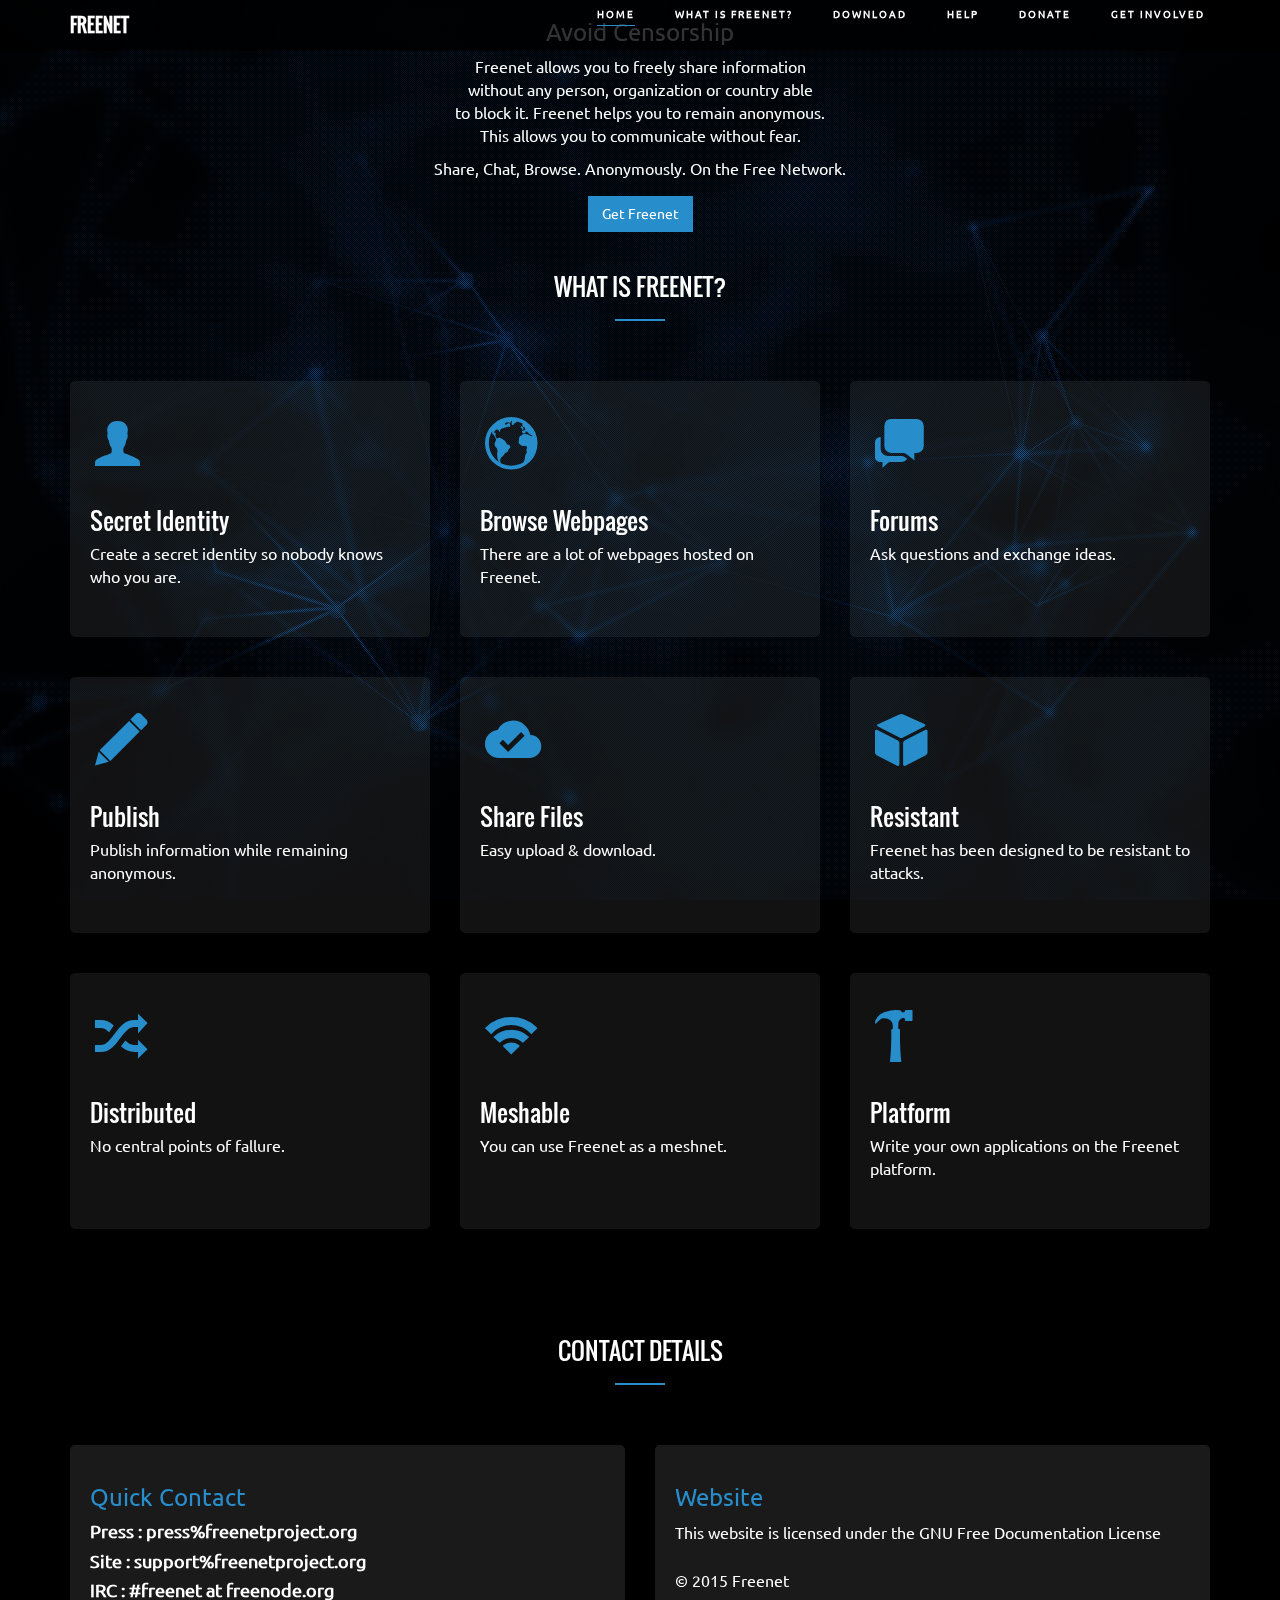
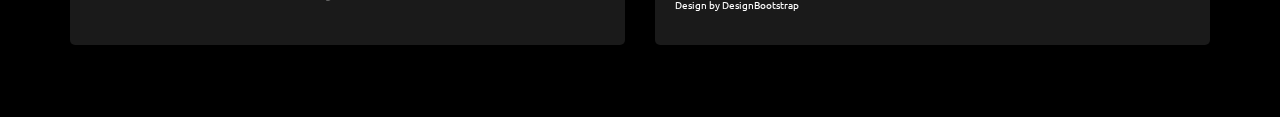
<file: freenet.html>
﻿<!DOCTYPE html>
<html lang="en" class="no-js" >
<head>
<meta charset="utf-8" />
<meta name="viewport" content="width=device-width, initial-scale=1, maximum-scale=1" />
<meta name="description" content="" />
<meta name="author" content="" />
<!--[if IE]>
<meta http-equiv="X-UA-Compatible" content="IE=edge,chrome=1">
<![endif]-->
<title>Freenet</title>
<!-- BOOTSTRAP CORE CSS -->
<link href="assets/css/bootstrap.css" rel="stylesheet" />
<!-- ION ICONS STYLES -->
<link href="assets/css/ionicons.css" rel="stylesheet" />
<!-- FONT AWESOME ICONS STYLES -->
<link href="assets/css/font-awesome.css" rel="stylesheet" />
<!-- FANCYBOX POPUP STYLES -->
<link href="assets/js/source/jquery.fancybox.css" rel="stylesheet" />
<!-- STYLES FOR VIEWPORT ANIMATION -->
<link href="assets/css/animations.min.css" rel="stylesheet" />
<!-- CUSTOM CSS -->
<link href="assets/css/style-freenet.css" rel="stylesheet" />
<!-- HTML5 Shiv and Respond.js for IE8 support of HTML5 elements and media queries -->
<!-- WARNING: Respond.js doesn't work if you view the page via file:// -->
<!--[if lt IE 9]>
<script src="https://oss.maxcdn.com/libs/html5shiv/3.7.0/html5shiv.js"></script>
<script src="https://oss.maxcdn.com/libs/respond.js/1.4.2/respond.min.js"></script>
<![endif]-->
</head>
<body data-spy="scroll" data-target="#menu-section">
<!--MENU SECTION START-->
<div class="navbar navbar-inverse navbar-fixed-top scroll-me" id="menu-section" >
<div class="container">
<div class="navbar-header">
<button type="button" class="navbar-toggle" data-toggle="collapse" data-target=".navbar-collapse">
<span class="icon-bar"></span>
<span class="icon-bar"></span>
<span class="icon-bar"></span>
</button>
<a class="navbar-brand" href="#">

FREENET

</a>
</div>
<div class="navbar-collapse collapse">
<ul class="nav navbar-nav navbar-right">
<li><a href="#home">HOME</a></li>
<li><a href="#services">WHAT IS FREENET?</a></li>
<li><a href="#pricing">DOWNLOAD</a></li>
<li><a href="#work">HELP</a></li>
<li><a href="#team">DONATE</a></li>
<li><a href="#team">GET INVOLVED</a></li>
</ul>
</div>

</div>
</div>
<!--MENU SECTION END-->
<!--HOME SECTION START-->
<div id="home" >
<div class="container">
<div class="row">
<div class="col-sm-8 col-sm-offset-2 col-md-8 col-md-offset-2 col-lg-8 col-lg-offset-2 ">
<div id="carousel-slider" data-ride="carousel" class="carousel slide  animate-in" data-anim-type="fade-in-up" data-interval="8000">

<div class="carousel-inner">
<div class="item active">
    <h3>
        Avoid Censorship
    </h3>
    <p>
        Freenet allows you to freely share information<br/>
        without any person, organization or country able<br/>
        to block it. Freenet helps you to remain anonymous.<br/>
        This allows you to communicate without fear.<br/>
    </p>
</div>
<div class="item">
    <h3>
        Improve the World
    </h3>
    <p>
        By using Freenet from the "free world" you<br/>
        help people in oppressive regimes share information.<br/>
        The more people use Freenet the easier it will<br/>
        be to obtain. Using it will also be less suspicious.<br/>
    </p>
</div>
<div class="item">
    <h3>
        Save your (Childrens) Future
    </h3>
    <p>
        Even if you live in a democratic country a dictator<br/>
        needs only a few years to grab power.<br/>
        Are you prepared?<br/>
        Having experience with using Freenet might save lives!
    </p>
</div>
<div class="item">
    <h3>
        Explore the Dark Web
    </h3>
    <p>
        What happens when people get total anonymity?<br/>
        Does evil surface? Or are most people inherently good?<br/>
        Freenet contains a varied amount of content,<br/>
        be careful what links you click though!
    </p>
</div>
<div class="item">
    <h3>
        Meet New People
    </h3>
    <p>
        People from all over the world use Freenet to<br/>
        communicate. Granted, most of this could be done<br/>
        fine over the open internet.<br/>
        These pioneers however help us test the system.
    </p>
</div>
<div class="item">
    <h3>
        Experiment with Exciting New Technology
    </h3>
    <p>
        Freenet is on the cutting edge of distributed<br/>
        routing research. The data storage provided<br/>
        by Freenet is a proving ground for a number<br/>
        of new distributed systems.
    </p>
</div>
<div class="item">
    <h3>
        Host a Website
    </h3>
    <p>
        Need a website nobody can take over? That<br/>
        is hosted for free? That is very resistant<br/>
        to attacks?<br/>
        Just publish it on Freenet!
    </p>
</div>
<div class="item">
    <h3>
        Share Files
    </h3>
    <p>
        Dropbox?<br/>
        No need, just upload the file to Freenet and<br/>
        a few minutes later anyone with the secret URL<br/>
        can access it!
    </p>
</div>

</div>


</div>


</div>
</div>
<div class="row animate-in" data-anim-type="fade-in-up">
<div class="col-sm-6 col-sm-offset-3 col-md-6 col-md-offset-3 col-lg-8 col-lg-offset-2 scroll-me">


<p >
Share, Chat, Browse. Anonymously. On the Free Network.
</p>
<!-- FIXME: become social
<div class="social">
<a href="#" class="btn button-custom btn-custom-one" ><i class="fa fa-facebook "></i></a>
<a href="#" class="btn button-custom btn-custom-one" ><i class="fa fa-twitter"></i></a>
<a href="#" class="btn button-custom btn-custom-one" ><i class="fa fa-google-plus "></i></a>
<a href="#" class="btn button-custom btn-custom-one" ><i class="fa fa-linkedin "></i></a>
<a href="#" class="btn button-custom btn-custom-one" ><i class="fa fa-pinterest "></i></a>
<a href="#" class="btn button-custom btn-custom-one" ><i class="fa fa-github "></i></a>
</div>
-->
<a href="#services" class=" btn button-custom btn-custom-two">Get Freenet</a>
</div>
</div>
</div>

</div>

<!--HOME SECTION END-->
<!--SERVICE SECTION START-->
<section id="services" >
<div class="container">
<div class="row text-center header">
<div class="col-xs-12 col-sm-12 col-md-12 col-lg-12 animate-in" data-anim-type="fade-in-up">
<h3>What is Freenet?</h3>
<hr />
</div>
</div>
<div class="row animate-in" data-anim-type="fade-in-up">

<div class="col-xs-12 col-sm-4 col-md-4 col-lg-4">
    <div class="services-wrapper">
        <i class="ion-person"></i>
        <h3>Secret Identity</h3>
        Create a secret identity so nobody knows who you are.
    </div>
</div>
<div class="col-xs-12 col-sm-4 col-md-4 col-lg-4">
    <div class="services-wrapper">
        <i class="ion-earth"></i>
        <h3>Browse Webpages</h3>
        There are a lot of webpages hosted on Freenet.
    </div>
</div>
<div class="col-xs-12 col-sm-4 col-md-4 col-lg-4">
    <div class="services-wrapper">
        <i class="ion-chatboxes"></i>
        <h3>Forums</h3>
        Ask questions and exchange ideas.
    </div>
</div>
<div class="col-xs-12 col-sm-4 col-md-4 col-lg-4">
    <div class="services-wrapper">
        <i class="ion-edit"></i>
        <h3>Publish</h3>
        Publish information while remaining anonymous.
    </div>
</div>
<div class="col-xs-12 col-sm-4 col-md-4 col-lg-4">
    <div class="services-wrapper">
        <i class="ion-android-cloud-done"></i>
        <h3>Share Files</h3>
        Easy upload & download.
    </div>
</div>
<div class="col-xs-12 col-sm-4 col-md-4 col-lg-4">
    <div class="services-wrapper">
        <i class="ion-cube"></i>
        <h3>Resistant</h3>
        Freenet has been designed to be resistant to attacks.
    </div>
</div>
<div class="col-xs-12 col-sm-4 col-md-4 col-lg-4">
    <div class="services-wrapper">
        <i class="ion-shuffle"></i>
        <h3>Distributed</h3>
        No central points of fallure.
    </div>
</div>
<div class="col-xs-12 col-sm-4 col-md-4 col-lg-4">
    <div class="services-wrapper">
        <i class="ion-wifi"></i>
        <h3>Meshable</h3>
        You can use Freenet as a meshnet.
    </div>
</div>
<div class="col-xs-12 col-sm-4 col-md-4 col-lg-4">
    <div class="services-wrapper">
        <i class="ion-hammer"></i>
        <h3>Platform</h3>
        Write your own applications on the Freenet platform.
    </div>
</div>


</div>
</div>
</section>
<!--SERVICE SECTION END-->

<!--WORK SECTION START-->
<!--
<section id="work" >
<div class="container">
<div class="row text-center header animate-in" data-anim-type="fade-in-up">
<div class="col-xs-12 col-sm-12 col-md-12 col-lg-12">
<h3>Our Works</h3>
<hr />
</div>
</div>
<div class="row text-center animate-in" data-anim-type="fade-in-up" >
<div class="col-xs-12 col-sm-12 col-md-12 col-lg-12 pad-bottom">
<div class="caegories">
<a href="#" data-filter="*" class="active btn btn-custom btn-custom-two btn-sm">All</a>
<a href="#" data-filter=".html" class="btn btn-custom btn-custom-two btn-sm">HTML</a>
<a href="#" data-filter=".css" class="btn btn-custom btn-custom-two btn-sm">CSS</a>
<a href="#" data-filter=".code" class="btn btn-custom btn-custom-two btn-sm" >CODE</a>
<a href="#" data-filter=".script" class="btn btn-custom btn-custom-two btn-sm" >SCRIPT</a>
</div>
</div>
</div>
<div class="row text-center animate-in" data-anim-type="fade-in-up" id="work-div">

<div class="col-xs-12 col-sm-4 col-md-4 col-lg-4 html">
<div class="work-wrapper">

<a class="fancybox-media" title="Image Title Goes Here" href="assets/img/portfolio/1.jpg">

<img src="assets/img/portfolio/1.jpg" class="img-responsive img-rounded" alt="" />
</a>

<h4>Morbi mollis lectus et ipsum</h4>
</div>
</div>
<div class="col-xs-12 col-sm-4 col-md-4 col-lg-4 html css">
<div class="work-wrapper">

<a class="fancybox-media" title="Image Title Goes Here" href="assets/img/portfolio/2.jpg">

<img src="assets/img/portfolio/2.jpg" class="img-responsive img-rounded" alt="" />
</a>

<h4>Morbi mollis lectus et ipsum</h4>
</div>
</div>
<div class="col-xs-12 col-sm-4 col-md-4 col-lg-4 code script">
<div class="work-wrapper">

<a class="fancybox-media" title="Image Title Goes Here" href="assets/img/portfolio/3.jpg">

<img src="assets/img/portfolio/3.jpg" class="img-responsive img-rounded" alt="" />
</a>

<h4>Morbi mollis lectus et ipsum</h4>
</div>
</div>
<div class="col-xs-12 col-sm-4 col-md-4 col-lg-4 html script">
<div class="work-wrapper">

<a class="fancybox-media" title="Image Title Goes Here" href="assets/img/portfolio/4.jpg">

<img src="assets/img/portfolio/4.jpg" class="img-responsive img-rounded" alt="" />
</a>

<h4>Morbi mollis lectus et ipsum</h4>
</div>
</div>
<div class="col-xs-12 col-sm-4 col-md-4 col-lg-4 html code">
<div class="work-wrapper">

<a class="fancybox-media" title="Image Title Goes Here" href="assets/img/portfolio/5.jpg">

<img src="assets/img/portfolio/5.jpg" class="img-responsive img-rounded" alt="" />
</a>

<h4>Morbi mollis lectus et ipsum</h4>
</div>
</div>
<div class="col-xs-12 col-sm-4 col-md-4 col-lg-4 script">
<div class="work-wrapper">

<a class="fancybox-media" title="Image Title Goes Here" href="assets/img/portfolio/6.jpg">

<img src="assets/img/portfolio/6.jpg" class="img-responsive img-rounded" alt="" />
</a>

<h4>Morbi mollis lectus et ipsum</h4>
</div>
</div>
</div>
</div>
</section>
<!--WORK SECTION END-->
<!--TEAM SECTION START-->
<!-- 
<section id="team" >
<div class="container">
<div class="row text-center header animate-in" data-anim-type="fade-in-up">
<div class="col-xs-12 col-sm-12 col-md-12 col-lg-12">
<h3>Team Members </h3>
<hr />
</div>
</div>
<div class="row animate-in" data-anim-type="fade-in-up">

<div class="col-xs-12 col-sm-3 col-md-3 col-lg-3">
<div class="team-wrapper">
<div class="team-inner" style="background-image: url('assets/img/team/1.jpg')" >
<a href="#" target="_blank" > <i class="fa fa-twitter" ></i></a>
</div>
<div class="description">
<h3> Leomarid Jona</h3>
<h5> <strong> Developer & Designer </strong></h5>
<p>
Pellentesque elementum dapibus convallis.
Vivamus eget finibus massa.
</p>
</div>
</div>
</div>
<div class="col-xs-12 col-sm-3 col-md-3 col-lg-3">
<div class="team-wrapper">
<div class="team-inner" style="background-image: url('assets/img/team/2.jpg')" >
<a href="#" target="_blank" > <i class="fa fa-twitter" ></i></a>
</div>
<div class="description">
<h3> Leomarid Jona</h3>
<h5> <strong> Developer & Designer </strong></h5>
<p>
Pellentesque elementum dapibus convallis.
Vivamus eget finibus massa.
</p>
</div>
</div>
</div>
<div class="col-xs-12 col-sm-3 col-md-3 col-lg-3">
<div class="team-wrapper">
<div class="team-inner" style="background-image: url('assets/img/team/3.jpg')" >
<a href="#" target="_blank" > <i class="fa fa-twitter" ></i></a>
</div>
<div class="description">
<h3> Leomarid Jona</h3>
<h5> <strong> Developer & Designer </strong></h5>
<p>
Pellentesque elementum dapibus convallis.
Vivamus eget finibus massa.
</p>
</div>
</div>
</div>
<div class="col-xs-12 col-sm-3 col-md-3 col-lg-3">
<div class="team-wrapper">
<div class="team-inner" style="background-image: url('assets/img/team/4.jpg')" >
<a href="#" target="_blank" > <i class="fa fa-twitter" ></i></a>
</div>
<div class="description">
<h3> Leomarid Jona</h3>
<h5> <strong> Developer & Designer </strong></h5>
<p>
Pellentesque elementum dapibus convallis.
Vivamus eget finibus massa.
</p>
</div>
</div>
</div>
</div>
</div>
</section>
<!--TEAM SECTION END-->
<!--GRID SECTION START-->
<!--
<section id="grid" >
<div class="container">
<div class="row text-center header animate-in" data-anim-type="fade-in-up">
<div class="col-xs-12 col-sm-12 col-md-12 col-lg-12">

<h3>Grid Overview </h3>
<hr />

</div>
</div>
<div class="row pad-bottom animate-in" data-anim-type="fade-in-up">

<div class="col-xs-12 col-sm-3 col-md-3 col-lg-3">
<h2>1/4 Section</h2>
<p>
Morbi mollis lectus et ipsum sollicitudin varius.
Aliquam tempus ante placerat,
consectetur tellus nec, porttitor nulla.
</p>

</div>
<div class="col-xs-12 col-sm-3 col-md-3 col-lg-3">
<h2>1/4 Section</h2>
<p>
Morbi mollis lectus et ipsum sollicitudin varius.
Aliquam tempus ante placerat,
consectetur tellus nec, porttitor nulla.
</p>

</div>
<div class="col-xs-12 col-sm-3 col-md-3 col-lg-3">
<h2>1/4 Section</h2>
<p>
Morbi mollis lectus et ipsum sollicitudin varius.
Aliquam tempus ante placerat,
consectetur tellus nec, porttitor nulla.
</p>

</div>
<div class="col-xs-12 col-sm-3 col-md-3 col-lg-3">
<h2>1/4 Section</h2>
<p>
Morbi mollis lectus et ipsum sollicitudin varius.
Aliquam tempus ante placerat,
consectetur tellus nec, porttitor nulla.
</p>

</div>
</div>
<div class="row pad-bottom animate-in" data-anim-type="fade-in-up">

<div class="col-xs-12 col-sm-4 col-md-4 col-lg-4">
<h2>1/3 Section</h2>
<p>
Morbi mollis lectus et ipsum sollicitudin varius.
Aliquam tempus ante placerat,
consectetur tellus nec, porttitor nulla.
</p>

</div>
<div class="col-xs-12 col-sm-4 col-md-4 col-lg-4">
<h2>1/3 Section</h2>
<p>
Morbi mollis lectus et ipsum sollicitudin varius.
Aliquam tempus ante placerat,
consectetur tellus nec, porttitor nulla.
</p>

</div>
<div class="col-xs-12 col-sm-4 col-md-4 col-lg-4">
<h2>1/3 Section</h2>
<p>
Morbi mollis lectus et ipsum sollicitudin varius.
Aliquam tempus ante placerat,
consectetur tellus nec, porttitor nulla.
</p>

</div>

</div>
<div class="row pad-bottom animate-in" data-anim-type="fade-in-up">

<div class="col-xs-12 col-sm-6 col-md-6 col-lg-6">
<h2>1/2 Section</h2>
<p>
Morbi mollis lectus et ipsum sollicitudin varius.
Aliquam tempus ante placerat,
consectetur tellus nec, porttitor nulla.
</p>

</div>
<div class="col-xs-12 col-sm-6 col-md-6 col-lg-6">
<h2>1/2 Section</h2>
<p>
Morbi mollis lectus et ipsum sollicitudin varius.
Aliquam tempus ante placerat,
consectetur tellus nec, porttitor nulla.
</p>

</div>


</div>
<div class="row animate-in" data-anim-type="fade-in-up">

<div class="col-xs-12 col-sm-12 col-md-12 col-lg-12">
<h2>Full Section</h2>
<p>
Morbi mollis lectus et ipsum sollicitudin varius.
Aliquam tempus ante placerat,
consectetur tellus nec, porttitor nulla.
</p>

</div>



</div>
</div>
</section>
<!--GRID SECTION END-->
<!--CONTACT SECTION START-->
<section id="contact" >
<div class="container">
<div class="row text-center header animate-in" data-anim-type="fade-in-up">
<div class="col-xs-12 col-sm-12 col-md-12 col-lg-12">

<h3>Contact Details </h3>
<hr />

</div>
</div>

<div class="row animate-in" data-anim-type="fade-in-up">

<div class="col-xs-12 col-sm-6 col-md-6 col-lg-6">
<div class="contact-wrapper">
<h3>Quick Contact</h3>
<h4><strong>Press : </strong> press%freenetproject.org </h4>
<h4><strong>Site : </strong> support%freenetproject.org </h4>
<h4><strong>IRC : </strong> #freenet at freenode.org </h4>
</div>

</div>
<div class="col-xs-12 col-sm-6 col-md-6 col-lg-6">
<div class="contact-wrapper">
<h3>Website</h3>
This website is licensed under the GNU Free Documentation License
<div class="footer-div" >
&copy; 2015 Freenet <br/>
<a href="http://www.designbootstrap.com/" target="_blank" >Design by DesignBootstrap</a>
</div>
</div>

</div>

</div>


</div>
</section>
<!--CONTACT SECTION END-->

<!-- JAVASCRIPT FILES PLACED AT THE BOTTOM TO REDUCE THE LOADING TIME -->
<!-- CORE JQUERY -->
<script src="assets/js/jquery-1.11.1.js"></script>
<!-- BOOTSTRAP SCRIPTS -->
<script src="assets/js/bootstrap.js"></script>
<!-- EASING SCROLL SCRIPTS PLUGIN -->
<script src="assets/js/vegas/jquery.vegas.min.js"></script>
<!-- VEGAS SLIDESHOW SCRIPTS -->
<script src="assets/js/jquery.easing.min.js"></script>
<!-- FANCYBOX PLUGIN -->
<script src="assets/js/source/jquery.fancybox.js"></script>
<!-- ISOTOPE SCRIPTS -->
<script src="assets/js/jquery.isotope.js"></script>
<!-- VIEWPORT ANIMATION SCRIPTS   -->
<script src="assets/js/appear.min.js"></script>
<script src="assets/js/animations.min.js"></script>
<!-- CUSTOM SCRIPTS -->
<script src="assets/js/custom.js"></script>
</body>

</html>
</file>
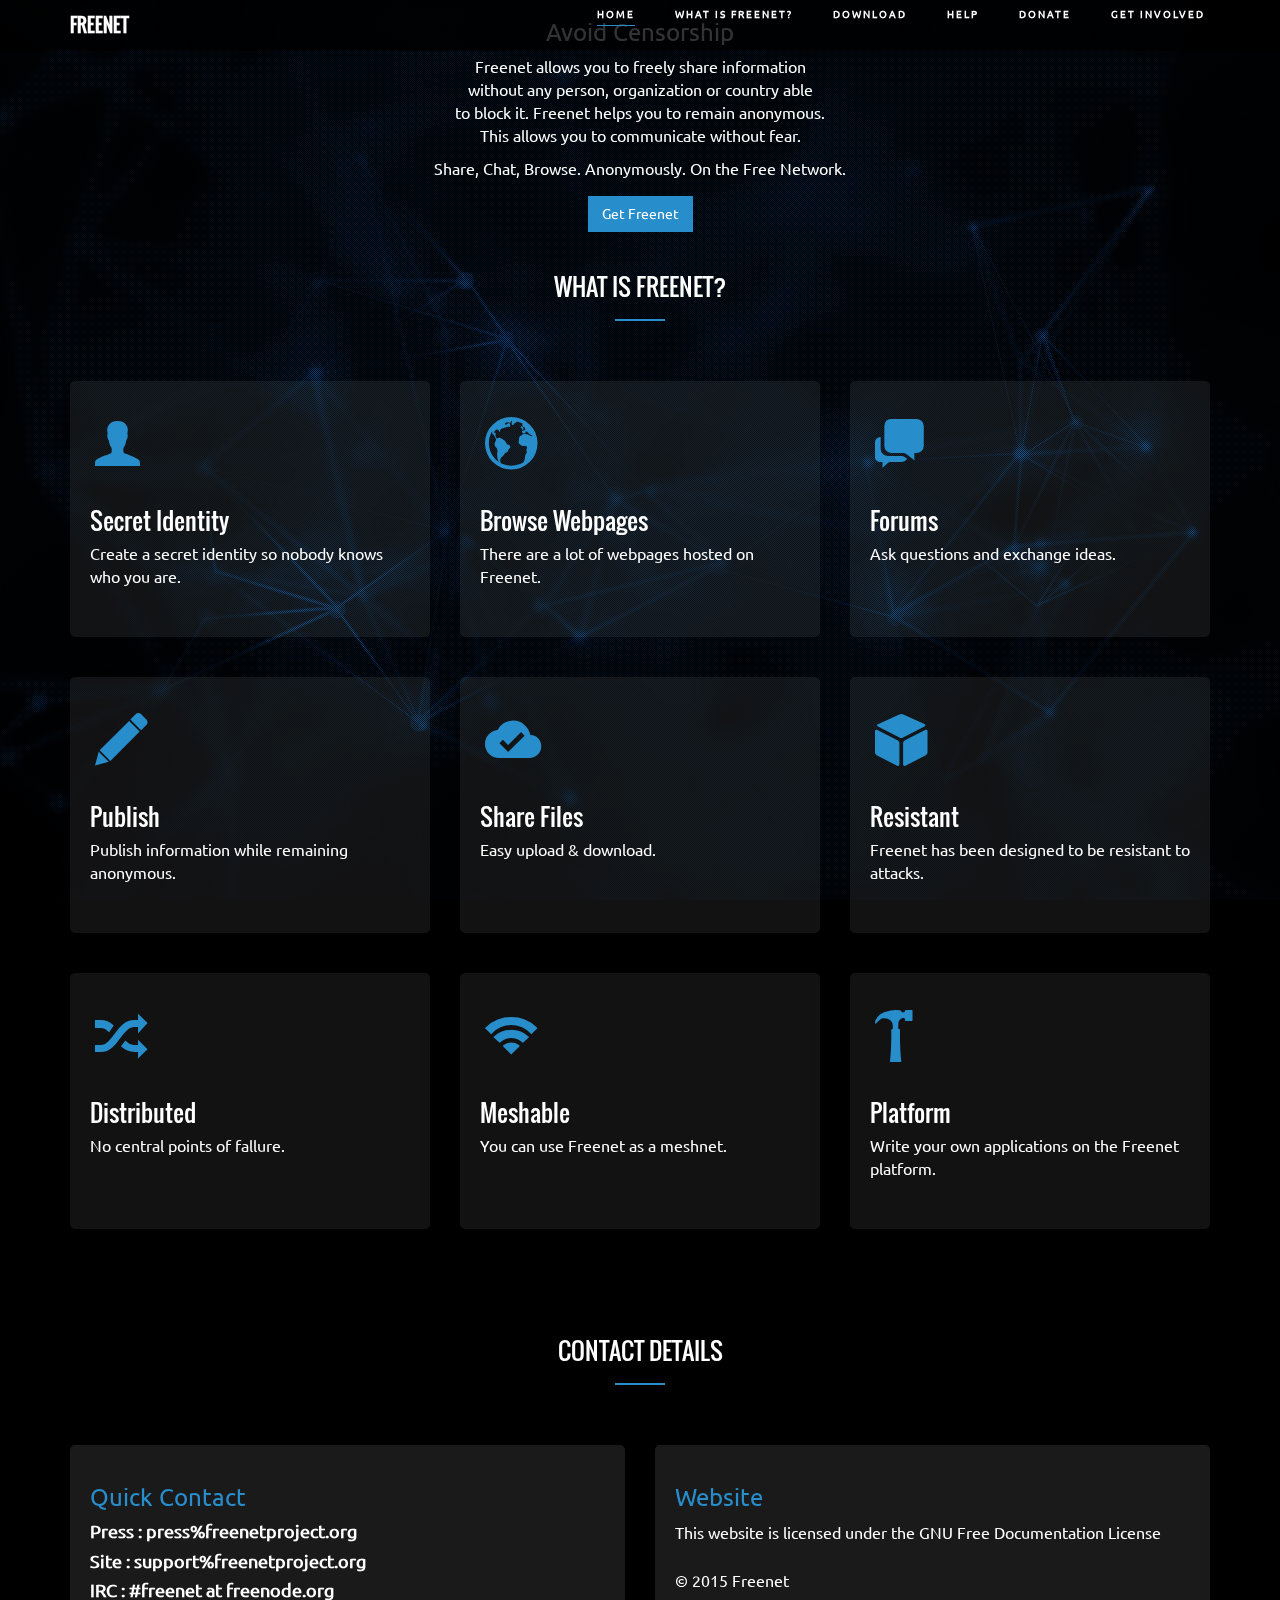
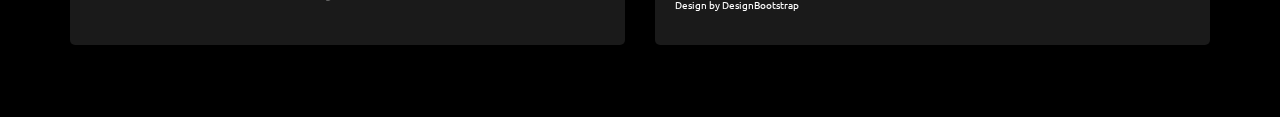
<file: output.html>
<!DOCTYPE html>
<html lang="en" class="no-js" >

<head>
<meta charset="utf-8" />
<meta name="viewport" content="width=device-width, initial-scale=1, maximum-scale=1" />
<meta name="description" content="" />
<meta name="author" content="" />
<!--[if IE]>
<meta http-equiv="X-UA-Compatible" content="IE=edge,chrome=1">
<![endif]-->
<title>Freenet</title>
<!-- BOOTSTRAP CORE CSS -->
<link href="assets/css/bootstrap.css" rel="stylesheet" />
<!-- ION ICONS STYLES -->
<link href="assets/css/ionicons.css" rel="stylesheet" />
<!-- FONT AWESOME ICONS STYLES -->
<link href="assets/css/font-awesome.css" rel="stylesheet" />
<!-- FANCYBOX POPUP STYLES -->
<link href="assets/js/source/jquery.fancybox.css" rel="stylesheet" />
<!-- STYLES FOR VIEWPORT ANIMATION -->
<link href="assets/css/animations.min.css" rel="stylesheet" />
<!-- CUSTOM CSS -->
<link href="assets/css/style-freenet.css" rel="stylesheet" />
<!-- HTML5 Shiv and Respond.js for IE8 support of HTML5 elements and media queries -->
<!-- WARNING: Respond.js doesn't work if you view the page via file:// -->
<!--[if lt IE 9]>
<script src="assets/js/html5shiv.js"></script>
<script src="assets/js/respond.min.js"></script>
<![endif]-->
</head>

    
<body data-spy="scroll" data-target="#menu-section">

<!--MENU SECTION START-->
<div class="navbar navbar-inverse navbar-fixed-top scroll-me" id="menu-section" >
<div class="container">
<div class="navbar-header">
<button type="button" class="navbar-toggle" data-toggle="collapse" data-target=".navbar-collapse">
<span class="icon-bar"></span>
<span class="icon-bar"></span>
<span class="icon-bar"></span>
</button>
<a class="navbar-brand" href="#">

FREENET

</a>
</div>
<div class="navbar-collapse collapse">
<ul class="nav navbar-nav navbar-right">
<li><a href="#home">HOME</a></li>
<li><a href="#services">WHAT IS FREENET?</a></li>
<li><a href="#pricing">DOWNLOAD</a></li>
<li><a href="#work">HELP</a></li>
<li><a href="#team">DONATE</a></li>
<li><a href="#team">GET INVOLVED</a></li>
</ul>
</div>

</div>
</div>
<!--MENU SECTION END-->

<!--HOME SECTION START-->
<div id="home" >
<div class="container">
<div class="row">
<div class="col-sm-8 col-sm-offset-2 col-md-8 col-md-offset-2 col-lg-8 col-lg-offset-2 ">
<div id="carousel-slider" data-ride="carousel" class="carousel slide  animate-in" data-anim-type="fade-in-up" data-interval="8000">

<div class="carousel-inner">
<div class="item active">
    <h3>
        Avoid Censorship
    </h3>
    <p>
        Freenet allows you to freely share information<br/>
        without any person, organization or country able<br/>
        to block it. Freenet helps you to remain anonymous.<br/>
        This allows you to communicate without fear.<br/>
    </p>
</div>
<div class="item">
    <h3>
        Improve the World
    </h3>
    <p>
        By using Freenet from the "free world" you<br/>
        help people in oppressive regimes share information.<br/>
        The more people use Freenet the easier it will<br/>
        be to obtain. Using it will also be less suspicious.<br/>
    </p>
</div>
<div class="item">
    <h3>
        Save your (Childrens) Future
    </h3>
    <p>
        Even if you live in a democratic country a dictator<br/>
        needs only a few years to grab power.<br/>
        Are you prepared?<br/>
        Having experience with using Freenet might save lives!
    </p>
</div>
<div class="item">
    <h3>
        Explore the Dark Web
    </h3>
    <p>
        What happens when people get total anonymity?<br/>
        Does evil surface? Or are most people inherently good?<br/>
        Freenet contains a varied amount of content,<br/>
        be careful what links you click though!
    </p>
</div>
<div class="item">
    <h3>
        Meet New People
    </h3>
    <p>
        People from all over the world use Freenet to<br/>
        communicate. Granted, most of this could be done<br/>
        fine over the open internet.<br/>
        These pioneers however help us test the system.
    </p>
</div>
<div class="item">
    <h3>
        Experiment with Exciting New Technology
    </h3>
    <p>
        Freenet is on the cutting edge of distributed<br/>
        routing research. The data storage provided<br/>
        by Freenet is a proving ground for a number<br/>
        of new distributed systems.
    </p>
</div>
<div class="item">
    <h3>
        Host a Website
    </h3>
    <p>
        Need a website nobody can take over? That<br/>
        is hosted for free? That is very resistant<br/>
        to attacks?<br/>
        Just publish it on Freenet!
    </p>
</div>
<div class="item">
    <h3>
        Share Files
    </h3>
    <p>
        Dropbox?<br/>
        No need, just upload the file to Freenet and<br/>
        a few minutes later anyone with the secret URL<br/>
        can access it!
    </p>
</div>

</div>


</div>


</div>
</div>
<div class="row animate-in" data-anim-type="fade-in-up">
<div class="col-sm-6 col-sm-offset-3 col-md-6 col-md-offset-3 col-lg-8 col-lg-offset-2 scroll-me">


<p >
Share, Chat, Browse. Anonymously. On the Free Network.
</p>
<!-- FIXME: become social
<div class="social">
<a href="#" class="btn button-custom btn-custom-one" ><i class="fa fa-facebook "></i></a>
<a href="#" class="btn button-custom btn-custom-one" ><i class="fa fa-twitter"></i></a>
<a href="#" class="btn button-custom btn-custom-one" ><i class="fa fa-google-plus "></i></a>
<a href="#" class="btn button-custom btn-custom-one" ><i class="fa fa-linkedin "></i></a>
<a href="#" class="btn button-custom btn-custom-one" ><i class="fa fa-pinterest "></i></a>
<a href="#" class="btn button-custom btn-custom-one" ><i class="fa fa-github "></i></a>
</div>
-->
<a href="#services" class=" btn button-custom btn-custom-two">Get Freenet</a>
</div>
</div>
</div>

</div>

<!--HOME SECTION END-->

<!--section start-->
<section id="services" >
<div class="container">
<div class="row text-center header animate-in" data-anim-type="fade-in-up">
<div class="col-xs-12 col-sm-12 col-md-12 col-lg-12">

<h3>What is Freenet?</h3>
<hr />
</div>
</div>


<!-- service start -->
<div class="row animate-in" data-anim-type="fade-in-up">

<div class="col-xs-12 col-sm-4 col-md-4 col-lg-4">
    <div class="services-wrapper">
        <i class="ion-person"></i>
        <h3>Secret Identity</h3>
        Create a secret identity so nobody knows who you are.
    </div>
</div>
<div class="col-xs-12 col-sm-4 col-md-4 col-lg-4">
    <div class="services-wrapper">
        <i class="ion-earth"></i>
        <h3>Browse Webpages</h3>
        There are a lot of webpages hosted on Freenet.
    </div>
</div>
<div class="col-xs-12 col-sm-4 col-md-4 col-lg-4">
    <div class="services-wrapper">
        <i class="ion-chatboxes"></i>
        <h3>Forums</h3>
        Ask questions and exchange ideas.
    </div>
</div>
<div class="col-xs-12 col-sm-4 col-md-4 col-lg-4">
    <div class="services-wrapper">
        <i class="ion-edit"></i>
        <h3>Publish</h3>
        Publish information while remaining anonymous.
    </div>
</div>
<div class="col-xs-12 col-sm-4 col-md-4 col-lg-4">
    <div class="services-wrapper">
        <i class="ion-android-cloud-done"></i>
        <h3>Share Files</h3>
        Easy upload & download.
    </div>
</div>
<div class="col-xs-12 col-sm-4 col-md-4 col-lg-4">
    <div class="services-wrapper">
        <i class="ion-cube"></i>
        <h3>Resistant</h3>
        Freenet has been designed to be resistant to attacks.
    </div>
</div>
<div class="col-xs-12 col-sm-4 col-md-4 col-lg-4">
    <div class="services-wrapper">
        <i class="ion-shuffle"></i>
        <h3>Distributed</h3>
        No central points of fallure.
    </div>
</div>
<div class="col-xs-12 col-sm-4 col-md-4 col-lg-4">
    <div class="services-wrapper">
        <i class="ion-wifi"></i>
        <h3>Meshable</h3>
        You can use Freenet as a meshnet.
    </div>
</div>
<div class="col-xs-12 col-sm-4 col-md-4 col-lg-4">
    <div class="services-wrapper">
        <i class="ion-hammer"></i>
        <h3>Platform</h3>
        Write your own applications on the Freenet platform.
    </div>
</div>


</div>
<!-- service end -->


</section>
<!-- section end -->

<!--CONTACT SECTION START-->
<section id="contact" >
<div class="container">
<div class="row text-center header animate-in" data-anim-type="fade-in-up">
<div class="col-xs-12 col-sm-12 col-md-12 col-lg-12">

<h3>Contact Details </h3>
<hr />

</div>
</div>

<div class="row animate-in" data-anim-type="fade-in-up">

<div class="col-xs-12 col-sm-6 col-md-6 col-lg-6">
<div class="contact-wrapper">
<h3>Quick Contact</h3>
<h4><strong>Press : </strong> press%freenetproject.org </h4>
<h4><strong>Site : </strong> support%freenetproject.org </h4>
<h4><strong>IRC : </strong> #freenet at freenode.org </h4>
</div>

</div>
<div class="col-xs-12 col-sm-6 col-md-6 col-lg-6">
<div class="contact-wrapper">
<h3>Website</h3>
This website is licensed under the GNU Free Documentation License
<div class="footer-div" >
&copy; 2015 Freenet <br/>
<a href="http://www.designbootstrap.com/" target="_blank" >Design by DesignBootstrap</a>
</div>
</div>

</div>

</div>


</div>
</section>
<!--CONTACT SECTION END-->


<!-- JAVASCRIPT FILES PLACED AT THE BOTTOM TO REDUCE THE LOADING TIME -->
<!-- CORE JQUERY -->
<script src="assets/js/jquery-1.11.1.js"></script>
<!-- BOOTSTRAP SCRIPTS -->
<script src="assets/js/bootstrap.js"></script>
<!-- EASING SCROLL SCRIPTS PLUGIN -->
<script src="assets/js/vegas/jquery.vegas.min.js"></script>
<!-- VEGAS SLIDESHOW SCRIPTS -->
<script src="assets/js/jquery.easing.min.js"></script>
<!-- FANCYBOX PLUGIN -->
<script src="assets/js/source/jquery.fancybox.js"></script>
<!-- ISOTOPE SCRIPTS -->
<script src="assets/js/jquery.isotope.js"></script>
<!-- VIEWPORT ANIMATION SCRIPTS   -->
<script src="assets/js/appear.min.js"></script>
<script src="assets/js/animations.min.js"></script>
<!-- CUSTOM SCRIPTS -->
<script src="assets/js/custom.js"></script>

</body>

</html>
</file>
<file: assets/css/animations.min.css>
/*	Animations v2.1, Copyright 2014, Joe Mottershaw, https://github.com/joemottershaw/
//	================================================================================== */

.animate-in,.animating,.hover-bounce,.hover-flash,.hover-heartbeat,.hover-panic,.hover-pulsate,.hover-pulse,.hover-rubber-band,.hover-shake-x,.hover-shake-y,.hover-slingshot,.hover-slingshot-reverse,.hover-spin,.hover-spin-reverse,.hover-strobe,.hover-swing,.hover-tada,.hover-wobble{-webkit-transition:none!important;-moz-transition:none!important;-o-transition:none!important;-ms-transition:none!important;transition:none!important}.animate-in,.animate-out{visibility:hidden!important;opacity:0}.animating,.hover-bounce,.hover-flash,.hover-heartbeat,.hover-panic,.hover-pulsate,.hover-pulse,.hover-rubber-band,.hover-shake-x,.hover-shake-y,.hover-slingshot,.hover-slingshot-reverse,.hover-spin,.hover-spin-reverse,.hover-strobe,.hover-swing,.hover-tada,.hover-wobble{-webkit-animation-duration:1s;animation-duration:1s;-webkit-animation-timing-function:ease-in-out;animation-timing-function:ease-in-out;-webkit-animation-fill-mode:both;animation-fill-mode:both}.animating.slow-mo,.hover-bounce.slow-mo,.hover-flash.slow-mo,.hover-heartbeat.slow-mo,.hover-panic.slow-mo,.hover-pulsate.slow-mo,.hover-pulse.slow-mo,.hover-rubber-band.slow-mo,.hover-shake-x.slow-mo,.hover-shake-y.slow-mo,.hover-slingshot-reverse.slow-mo,.hover-slingshot.slow-mo,.hover-spin-reverse.slow-mo,.hover-spin.slow-mo,.hover-strobe.slow-mo,.hover-swing.slow-mo,.hover-tada.slow-mo,.hover-wobble.slow-mo{-webkit-animation-duration:2s;animation-duration:2s}.animating.super-slow-mo,.hover-bounce.super-slow-mo,.hover-flash.super-slow-mo,.hover-heartbeat.super-slow-mo,.hover-panic.super-slow-mo,.hover-pulsate.super-slow-mo,.hover-pulse.super-slow-mo,.hover-rubber-band.super-slow-mo,.hover-shake-x.super-slow-mo,.hover-shake-y.super-slow-mo,.hover-slingshot-reverse.super-slow-mo,.hover-slingshot.super-slow-mo,.hover-spin-reverse.super-slow-mo,.hover-spin.super-slow-mo,.hover-strobe.super-slow-mo,.hover-swing.super-slow-mo,.hover-tada.super-slow-mo,.hover-wobble.super-slow-mo{-webkit-animation-duration:3s;animation-duration:3s}.animating.ultra-slow-mo,.hover-bounce.ultra-slow-mo,.hover-flash.ultra-slow-mo,.hover-heartbeat.ultra-slow-mo,.hover-panic.ultra-slow-mo,.hover-pulsate.ultra-slow-mo,.hover-pulse.ultra-slow-mo,.hover-rubber-band.ultra-slow-mo,.hover-shake-x.ultra-slow-mo,.hover-shake-y.ultra-slow-mo,.hover-slingshot-reverse.ultra-slow-mo,.hover-slingshot.ultra-slow-mo,.hover-spin-reverse.ultra-slow-mo,.hover-spin.ultra-slow-mo,.hover-strobe.ultra-slow-mo,.hover-swing.ultra-slow-mo,.hover-tada.ultra-slow-mo,.hover-wobble.ultra-slow-mo{-webkit-animation-duration:4s;animation-duration:4s}.animating.hyper-slow-mo,.hover-bounce.hyper-slow-mo,.hover-flash.hyper-slow-mo,.hover-heartbeat.hyper-slow-mo,.hover-panic.hyper-slow-mo,.hover-pulsate.hyper-slow-mo,.hover-pulse.hyper-slow-mo,.hover-rubber-band.hyper-slow-mo,.hover-shake-x.hyper-slow-mo,.hover-shake-y.hyper-slow-mo,.hover-slingshot-reverse.hyper-slow-mo,.hover-slingshot.hyper-slow-mo,.hover-spin-reverse.hyper-slow-mo,.hover-spin.hyper-slow-mo,.hover-strobe.hyper-slow-mo,.hover-swing.hyper-slow-mo,.hover-tada.hyper-slow-mo,.hover-wobble.hyper-slow-mo{-webkit-animation-duration:5s;animation-duration:5s}.animating.infinite,.hover-bounce.infinite,.hover-flash.infinite,.hover-heartbeat.infinite,.hover-panic.infinite,.hover-pulsate.infinite,.hover-pulse.infinite,.hover-rubber-band.infinite,.hover-shake-x.infinite,.hover-shake-y.infinite,.hover-slingshot-reverse.infinite,.hover-slingshot.infinite,.hover-spin-reverse.infinite,.hover-spin.infinite,.hover-strobe.infinite,.hover-swing.infinite,.hover-tada.infinite,.hover-wobble.infinite{-webkit-animation-iteration-count:infinite;animation-iteration-count:infinite}.ie .animate-in,.no-js .animate-in{visibility:visible!important;opacity:1}@-webkit-keyframes fadeIn{0%{opacity:0}100%{opacity:1}}@keyframes fadeIn{0%{opacity:0}100%{opacity:1}}.animating.fade-in{-webkit-animation-name:fadeIn;animation-name:fadeIn}@-webkit-keyframes fadeInUp{0%{opacity:0;-webkit-transform:translateY(60px)}80%{opacity:1}100%{-webkit-transform:translateY(0)}}@keyframes fadeInUp{0%{opacity:0;transform:translateY(60px)}80%{opacity:1}100%{transform:translateY(0)}}.animating.fade-in-up{-webkit-animation-name:fadeInUp;animation-name:fadeInUp}@-webkit-keyframes fadeInUpBig{0%{opacity:0;-webkit-transform:translateY(200px)}80%{opacity:1}100%{-webkit-transform:translateY(0)}}@keyframes fadeInUpBig{0%{opacity:0;transform:translateY(200px)}80%{opacity:1}100%{transform:translateY(0)}}.animating.fade-in-up-big{-webkit-animation-name:fadeInUpBig;animation-name:fadeInUpBig}@-webkit-keyframes fadeInUpLarge{0%{opacity:0;-webkit-transform:translateY(600px)}80%{opacity:1}100%{-webkit-transform:translateY(0)}}@keyframes fadeInUpLarge{0%{opacity:0;transform:translateY(600px)}80%{opacity:1}100%{transform:translateY(0)}}.animating.fade-in-up-large{-webkit-animation-name:fadeInUpLarge;animation-name:fadeInUpLarge}@-webkit-keyframes fadeInDown{0%{opacity:0;-webkit-transform:translateY(-60px)}80%{opacity:1}100%{-webkit-transform:translateY(0)}}@keyframes fadeInDown{0%{opacity:0;transform:translateY(-60px)}80%{opacity:1}100%{transform:translateY(0)}}.animating.fade-in-down{-webkit-animation-name:fadeInDown;animation-name:fadeInDown}@-webkit-keyframes fadeInDownBig{0%{opacity:0;-webkit-transform:translateY(-200px)}80%{opacity:1}100%{-webkit-transform:translateY(0)}}@keyframes fadeInDownBig{0%{opacity:0;transform:translateY(-200px)}80%{opacity:1}100%{transform:translateY(0)}}.animating.fade-in-down-big{-webkit-animation-name:fadeInDownBig;animation-name:fadeInDownBig}@-webkit-keyframes fadeInDownLarge{0%{opacity:0;-webkit-transform:translateY(-600px)}80%{opacity:1}100%{-webkit-transform:translateY(0)}}@keyframes fadeInDownLarge{0%{opacity:0;transform:translateY(-600px)}80%{opacity:1}100%{transform:translateY(0)}}.animating.fade-in-down-large{-webkit-animation-name:fadeInDownLarge;animation-name:fadeInDownLarge}@-webkit-keyframes fadeInLeft{0%{opacity:0;-webkit-transform:translateX(60px)}80%{opacity:1}100%{-webkit-transform:translateX(0)}}@keyframes fadeInLeft{0%{opacity:0;transform:translateX(60px)}80%{opacity:1}100%{transform:translateX(0)}}.animating.fade-in-left{-webkit-animation-name:fadeInLeft;animation-name:fadeInLeft}@-webkit-keyframes fadeInLeftBig{0%{opacity:0;-webkit-transform:translateX(200px)}80%{opacity:1}100%{-webkit-transform:translateX(0)}}@keyframes fadeInLeftBig{0%{opacity:0;transform:translateX(200px)}80%{opacity:1}100%{transform:translateX(0)}}.animating.fade-in-left-big{-webkit-animation-name:fadeInLeftBig;animation-name:fadeInLeftBig}@-webkit-keyframes fadeInLeftLarge{0%{opacity:0;-webkit-transform:translateX(600px)}80%{opacity:1}100%{-webkit-transform:translateX(0)}}@keyframes fadeInLeftLarge{0%{opacity:0;transform:translateX(600px)}80%{opacity:1}100%{transform:translateX(0)}}.animating.fade-in-left-large{-webkit-animation-name:fadeInLeftLarge;animation-name:fadeInLeftLarge}@-webkit-keyframes fadeInRight{0%{opacity:0;-webkit-transform:translateX(-60px)}80%{opacity:1}100%{-webkit-transform:translateX(0)}}@keyframes fadeInRight{0%{opacity:0;transform:translateX(-60px)}80%{opacity:1}100%{transform:translateX(0)}}.animating.fade-in-right{-webkit-animation-name:fadeInRight;animation-name:fadeInRight}@-webkit-keyframes fadeInRightBig{0%{opacity:0;-webkit-transform:translateX(-200px)}80%{opacity:1}100%{-webkit-transform:translateX(0)}}@keyframes fadeInRightBig{0%{opacity:0;transform:translateX(-200px)}80%{opacity:1}100%{transform:translateX(0)}}.animating.fade-in-right-big{-webkit-animation-name:fadeInRightBig;animation-name:fadeInRightBig}@-webkit-keyframes fadeInRightLarge{0%{opacity:0;-webkit-transform:translateX(-600px)}80%{opacity:1}100%{-webkit-transform:translateX(0)}}@keyframes fadeInRightLarge{0%{opacity:0;transform:translateX(-600px)}80%{opacity:1}100%{transform:translateX(0)}}.animating.fade-in-right-large{-webkit-animation-name:fadeInRightLarge;animation-name:fadeInRightLarge}@-webkit-keyframes fadeInUpLeft{0%{opacity:0;-webkit-transform:translate(60px,60px)}80%{opacity:1}100%{-webkit-transform:translate(0,0)}}@keyframes fadeInUpLeft{0%{opacity:0;transform:translate(60px,60px)}80%{opacity:1}100%{transform:translate(0,0)}}.animating.fade-in-up-left{-webkit-animation-name:fadeInUpLeft;animation-name:fadeInUpLeft}@-webkit-keyframes fadeInUpLeftBig{0%{opacity:0;-webkit-transform:translate(200px,200px)}80%{opacity:1}100%{-webkit-transform:translate(0,0)}}@keyframes fadeInUpLeftBig{0%{opacity:0;transform:translate(200px,200px)}80%{opacity:1}100%{transform:translate(0,0)}}.animating.fade-in-up-left-big{-webkit-animation-name:fadeInUpLeftBig;animation-name:fadeInUpLeftBig}@-webkit-keyframes fadeInUpLeftLarge{0%{opacity:0;-webkit-transform:translate(600px,600px)}80%{opacity:1}100%{-webkit-transform:translate(0,0)}}@keyframes fadeInUpLeftLarge{0%{opacity:0;transform:translate(600px,600px)}80%{opacity:1}100%{transform:translate(0,0)}}.animating.fade-in-up-left-large{-webkit-animation-name:fadeInUpLeftLarge;animation-name:fadeInUpLeftLarge}@-webkit-keyframes fadeInUpRight{0%{opacity:0;-webkit-transform:translate(-60px,60px)}80%{opacity:1}100%{-webkit-transform:translate(0,0)}}@keyframes fadeInUpRight{0%{opacity:0;transform:translate(-60px,60px)}80%{opacity:1}100%{transform:translate(0,0)}}.animating.fade-in-up-right{-webkit-animation-name:fadeInUpRight;animation-name:fadeInUpRight}@-webkit-keyframes fadeInUpRightBig{0%{opacity:0;-webkit-transform:translate(-200px,200px)}80%{opacity:1}100%{-webkit-transform:translate(0,0)}}@keyframes fadeInUpRightBig{0%{opacity:0;transform:translate(-200px,200px)}80%{opacity:1}100%{transform:translate(0,0)}}.animating.fade-in-up-right-big{-webkit-animation-name:fadeInUpRightBig;animation-name:fadeInUpRightBig}@-webkit-keyframes fadeInUpRightLarge{0%{opacity:0;-webkit-transform:translate(-600px,600px)}80%{opacity:1}100%{-webkit-transform:translate(0,0)}}@keyframes fadeInUpRightLarge{0%{opacity:0;transform:translate(-600px,600px)}80%{opacity:1}100%{transform:translate(0,0)}}.animating.fade-in-up-right-large{-webkit-animation-name:fadeInUpRightLarge;animation-name:fadeInUpRightLarge}@-webkit-keyframes fadeInDownLeft{0%{opacity:0;-webkit-transform:translate(60px,-60px)}80%{opacity:1}100%{-webkit-transform:translate(0,0)}}@keyframes fadeInDownLeft{0%{opacity:0;transform:translate(60px,-60px)}80%{opacity:1}100%{transform:translate(0,0)}}.animating.fade-in-down-left{-webkit-animation-name:fadeInDownLeft;animation-name:fadeInDownLeft}@-webkit-keyframes fadeInDownLeftBig{0%{opacity:0;-webkit-transform:translate(200px,-200px)}80%{opacity:1}100%{-webkit-transform:translate(0,0)}}@keyframes fadeInDownLeftBig{0%{opacity:0;transform:translate(200px,-200px)}80%{opacity:1}100%{transform:translate(0,0)}}.animating.fade-in-down-left-big{-webkit-animation-name:fadeInDownLeftBig;animation-name:fadeInDownLeftBig}@-webkit-keyframes fadeInDownLeftLarge{0%{opacity:0;-webkit-transform:translate(600px,-600px)}80%{opacity:1}100%{-webkit-transform:translate(0,0)}}@keyframes fadeInDownLeftLarge{0%{opacity:0;transform:translate(600px,-600px)}80%{opacity:1}100%{transform:translate(0,0)}}.animating.fade-in-down-left-large{-webkit-animation-name:fadeInDownLeftLarge;animation-name:fadeInDownLeftLarge}@-webkit-keyframes fadeInDownRight{0%{opacity:0;-webkit-transform:translate(-60px,-60px)}80%{opacity:1}100%{-webkit-transform:translate(0,0)}}@keyframes fadeInDownRight{0%{opacity:0;transform:translate(-60px,-60px)}80%{opacity:1}100%{transform:translate(0,0)}}.animating.fade-in-down-right{-webkit-animation-name:fadeInDownRight;animation-name:fadeInDownRight}@-webkit-keyframes fadeInDownRightBig{0%{opacity:0;-webkit-transform:translate(-200px,-200px)}80%{opacity:1}100%{-webkit-transform:translate(0,0)}}@keyframes fadeInDownRightBig{0%{opacity:0;transform:translate(-200px,-200px)}80%{opacity:1}100%{transform:translate(0,0)}}.animating.fade-in-down-right-big{-webkit-animation-name:fadeInDownRightBig;animation-name:fadeInDownRightBig}@-webkit-keyframes fadeInDownRightLarge{0%{opacity:0;-webkit-transform:translate(-600px,-600px)}80%{opacity:1}100%{-webkit-transform:translate(0,0)}}@keyframes fadeInDownRightLarge{0%{opacity:0;transform:translate(-600px,-600px)}80%{opacity:1}100%{transform:translate(0,0)}}.animating.fade-in-down-right-large{-webkit-animation-name:fadeInDownRightLarge;animation-name:fadeInDownRightLarge}@-webkit-keyframes fadeOut{0%{opacity:1}100%{opacity:0}}@keyframes fadeOut{0%{opacity:1}100%{opacity:0}}.animating.fade-out{-webkit-animation-name:fadeOut;animation-name:fadeOut}@-webkit-keyframes fadeOutUp{0%{opacity:1;-webkit-transform:translateY(0)}80%{opacity:0}100%{opacity:0;-webkit-transform:translateY(-60px)}}@keyframes fadeOutUp{0%{opacity:1;transform:translateY(0)}80%{opacity:0}100%{opacity:0;transform:translateY(-60px)}}.animating.fade-out-up{-webkit-animation-name:fadeOutUp;animation-name:fadeOutUp}@-webkit-keyframes fadeOutUpBig{0%{opacity:1;-webkit-transform:translateY(0)}80%{opacity:0}100%{opacity:0;-webkit-transform:translateY(-200px)}}@keyframes fadeOutUpBig{0%{opacity:1;transform:translateY(0)}80%{opacity:0}100%{opacity:0;transform:translateY(-200px)}}.animating.fade-out-up-big{-webkit-animation-name:fadeOutUpBig;animation-name:fadeOutUpBig}@-webkit-keyframes fadeOutUpLarge{0%{opacity:1;-webkit-transform:translateY(0)}80%{opacity:0}100%{opacity:0;-webkit-transform:translateY(-600px)}}@keyframes fadeOutUpLarge{0%{opacity:1;transform:translateY(0)}80%{opacity:0}100%{opacity:0;transform:translateY(-600px)}}.animating.fade-out-up-large{-webkit-animation-name:fadeOutUpLarge;animation-name:fadeOutUpLarge}@-webkit-keyframes fadeOutDown{0%{opacity:1;-webkit-transform:translateY(0)}80%{opacity:0}100%{opacity:0;-webkit-transform:translateY(60px)}}@keyframes fadeOutDown{0%{opacity:1;transform:translateY(0)}80%{opacity:0}100%{opacity:0;transform:translateY(60px)}}.animating.fade-out-down{-webkit-animation-name:fadeOutDown;animation-name:fadeOutDown}@-webkit-keyframes fadeOutDownBig{0%{opacity:1;-webkit-transform:translateY(0)}80%{opacity:0}100%{opacity:0;-webkit-transform:translateY(200px)}}@keyframes fadeOutDownBig{0%{opacity:1;transform:translateY(0)}80%{opacity:0}100%{opacity:0;transform:translateY(200px)}}.animating.fade-out-down-big{-webkit-animation-name:fadeOutDownBig;animation-name:fadeOutDownBig}@-webkit-keyframes fadeOutDownLarge{0%{opacity:1;-webkit-transform:translateY(0)}80%{opacity:0}100%{opacity:0;-webkit-transform:translateY(600px)}}@keyframes fadeOutDownLarge{0%{opacity:1;transform:translateY(0)}80%{opacity:0}100%{opacity:0;transform:translateY(600px)}}.animating.fade-out-down-large{-webkit-animation-name:fadeOutDownLarge;animation-name:fadeOutDownLarge}@-webkit-keyframes fadeOutLeft{0%{opacity:1;-webkit-transform:translateX(0)}80%{opacity:0}100%{opacity:0;-webkit-transform:translateX(-60px)}}@keyframes fadeOutLeft{0%{opacity:1;transform:translateX(0)}80%{opacity:0}100%{opacity:0;transform:translateX(-60px)}}.animating.fade-out-left{-webkit-animation-name:fadeOutLeft;animation-name:fadeOutLeft}@-webkit-keyframes fadeOutLeftBig{0%{opacity:1;-webkit-transform:translateX(0)}80%{opacity:0}100%{opacity:0;-webkit-transform:translateX(-200px)}}@keyframes fadeOutLeftBig{0%{opacity:1;transform:translateX(0)}80%{opacity:0}100%{opacity:0;transform:translateX(-200px)}}.animating.fade-out-left-big{-webkit-animation-name:fadeOutLeftBig;animation-name:fadeOutLeftBig}@-webkit-keyframes fadeOutLeftLarge{0%{opacity:1;-webkit-transform:translateX(0)}80%{opacity:0}100%{opacity:0;-webkit-transform:translateX(-600px)}}@keyframes fadeOutLeftLarge{0%{opacity:1;transform:translateX(0)}80%{opacity:0}100%{opacity:0;transform:translateX(-600px)}}.animating.fade-out-left-large{-webkit-animation-name:fadeOutLeftLarge;animation-name:fadeOutLeftLarge}@-webkit-keyframes fadeOutRight{0%{opacity:1;-webkit-transform:translateX(0)}80%{opacity:0}100%{opacity:0;-webkit-transform:translateX(60px)}}@keyframes fadeOutRight{0%{opacity:1;transform:translateX(0)}80%{opacity:0}100%{opacity:0;transform:translateX(60px)}}.animating.fade-out-right{-webkit-animation-name:fadeOutRight;animation-name:fadeOutRight}@-webkit-keyframes fadeOutRightBig{0%{opacity:1;-webkit-transform:translateX(0)}80%{opacity:0}100%{opacity:0;-webkit-transform:translateX(200px)}}@keyframes fadeOutRightBig{0%{opacity:1;transform:translateX(0)}80%{opacity:0}100%{opacity:0;transform:translateX(200px)}}.animating.fade-out-right-big{-webkit-animation-name:fadeOutRightBig;animation-name:fadeOutRightBig}@-webkit-keyframes fadeOutRightLarge{0%{opacity:1;-webkit-transform:translateX(0)}80%{opacity:0}100%{opacity:0;-webkit-transform:translateX(600px)}}@keyframes fadeOutRightLarge{0%{opacity:1;transform:translateX(0)}80%{opacity:0}100%{opacity:0;transform:translateX(600px)}}.animating.fade-out-right-large{-webkit-animation-name:fadeOutRightLarge;animation-name:fadeOutRightLarge}@-webkit-keyframes fadeOutUpLeft{0%{opacity:1;-webkit-transform:translate(0,0)}80%{opacity:0}100%{opacity:0;-webkit-transform:translate(-60px,-60px)}}@keyframes fadeOutUpLeft{0%{opacity:1;transform:translate(0,0)}80%{opacity:0}100%{opacity:0;transform:translate(-60px,-60px)}}.animating.fade-out-up-left{-webkit-animation-name:fadeOutUpLeft;animation-name:fadeOutUpLeft}@-webkit-keyframes fadeOutUpLeftBig{0%{opacity:1;-webkit-transform:translate(0,0)}80%{opacity:0}100%{opacity:0;-webkit-transform:translate(-200px,-200px)}}@keyframes fadeOutUpLeftBig{0%{opacity:1;transform:translate(0)}80%{opacity:0}100%{opacity:0;transform:translate(-200px,-200px)}}.animating.fade-out-up-left-big{-webkit-animation-name:fadeOutUpLeftBig;animation-name:fadeOutUpLeftBig}@-webkit-keyframes fadeOutUpLeftLarge{0%{opacity:1;-webkit-transform:translate(0,0)}80%{opacity:0}100%{opacity:0;-webkit-transform:translate(-600px,-600px)}}@keyframes fadeOutUpLeftLarge{0%{opacity:1;transform:translate(0,0)}80%{opacity:0}100%{opacity:0;transform:translate(-600px,-600px)}}.animating.fade-out-up-left-large{-webkit-animation-name:fadeOutUpLeftLarge;animation-name:fadeOutUpLeftLarge}@-webkit-keyframes fadeOutUpRight{0%{opacity:1;-webkit-transform:translate(0,0)}80%{opacity:0}100%{opacity:0;-webkit-transform:translate(60px,-60px)}}@keyframes fadeOutUpRight{0%{opacity:1;transform:translate(0,0)}80%{opacity:0}100%{opacity:0;transform:translate(60px,-60px)}}.animating.fade-out-up-right{-webkit-animation-name:fadeOutUpRight;animation-name:fadeOutUpRight}@-webkit-keyframes fadeOutUpRightBig{0%{opacity:1;-webkit-transform:translate(0,0)}80%{opacity:0}100%{opacity:0;-webkit-transform:translate(200px,-200px)}}@keyframes fadeOutUpRightBig{0%{opacity:1;transform:translate(0)}80%{opacity:0}100%{opacity:0;transform:translate(200px,-200px)}}.animating.fade-out-up-right-big{-webkit-animation-name:fadeOutUpRightBig;animation-name:fadeOutUpRightBig}@-webkit-keyframes fadeOutUpRightLarge{0%{opacity:1;-webkit-transform:translate(0,0)}80%{opacity:0}100%{opacity:0;-webkit-transform:translate(600px,-600px)}}@keyframes fadeOutUpRightLarge{0%{opacity:1;transform:translate(0,0)}80%{opacity:0}100%{opacity:0;transform:translate(600px,-600px)}}.animating.fade-out-up-right-large{-webkit-animation-name:fadeOutUpRightLarge;animation-name:fadeOutUpRightLarge}@-webkit-keyframes fadeOutDownLeft{0%{opacity:1;-webkit-transform:translate(0,0)}80%{opacity:0}100%{opacity:0;-webkit-transform:translate(-60px,60px)}}@keyframes fadeOutDownLeft{0%{opacity:1;transform:translate(0,0)}80%{opacity:0}100%{opacity:0;transform:translate(-60px,60px)}}.animating.fade-out-down-left{-webkit-animation-name:fadeOutDownLeft;animation-name:fadeOutDownLeft}@-webkit-keyframes fadeOutDownLeftBig{0%{opacity:1;-webkit-transform:translate(0,0)}80%{opacity:0}100%{opacity:0;-webkit-transform:translate(-200px,200px)}}@keyframes fadeOutDownLeftBig{0%{opacity:1;transform:translate(0)}80%{opacity:0}100%{opacity:0;transform:translate(-200px,200px)}}.animating.fade-out-down-left-big{-webkit-animation-name:fadeOutDownLeftBig;animation-name:fadeOutDownLeftBig}@-webkit-keyframes fadeOutDownLeftLarge{0%{opacity:1;-webkit-transform:translate(0,0)}80%{opacity:0}100%{opacity:0;-webkit-transform:translate(-600px,600px)}}@keyframes fadeOutDownLeftLarge{0%{opacity:1;transform:translate(0,0)}80%{opacity:0}100%{opacity:0;transform:translate(-600px,600px)}}.animating.fade-out-down-left-large{-webkit-animation-name:fadeOutDownLeftLarge;animation-name:fadeOutDownLeftLarge}@-webkit-keyframes fadeOutDownRight{0%{opacity:1;-webkit-transform:translate(0,0)}80%{opacity:0}100%{opacity:0;-webkit-transform:translate(60px,60px)}}@keyframes fadeOutDownRight{0%{opacity:1;transform:translate(0,0)}80%{opacity:0}100%{opacity:0;transform:translate(60px,60px)}}.animating.fade-out-down-right{-webkit-animation-name:fadeOutDownRight;animation-name:fadeOutDownRight}@-webkit-keyframes fadeOutDownRightBig{0%{opacity:1;-webkit-transform:translate(0,0)}80%{opacity:0}100%{opacity:0;-webkit-transform:translate(200px,200px)}}@keyframes fadeOutDownRightBig{0%{opacity:1;transform:translate(0)}80%{opacity:0}100%{opacity:0;transform:translate(200px,200px)}}.animating.fade-out-down-right-big{-webkit-animation-name:fadeOutDownRightBig;animation-name:fadeOutDownRightBig}@-webkit-keyframes fadeOutDownRightLarge{0%{opacity:1;-webkit-transform:translate(0,0)}80%{opacity:0}100%{opacity:0;-webkit-transform:translate(600px,600px)}}@keyframes fadeOutDownRightLarge{0%{opacity:1;transform:translate(0,0)}80%{opacity:0}100%{opacity:0;transform:translate(600px,600px)}}.animating.fade-out-down-right-large{-webkit-animation-name:fadeOutDownRightLarge;animation-name:fadeOutDownRightLarge}@-webkit-keyframes bounceIn{0%{opacity:0;-webkit-transform:scale(0)}50%{opacity:1;-webkit-transform:scale(1.05)}70%{-webkit-transform:scale(.85)}100%{-webkit-transform:scale(1)}}@keyframes bounceIn{0%{opacity:0;transform:scale(0)}50%{opacity:1;transform:scale(1.05)}70%{transform:scale(.85)}100%{transform:scale(1)}}.animating.bounce-in{-webkit-animation-name:bounceIn;animation-name:bounceIn}@-webkit-keyframes bounceInBig{0%{opacity:0;-webkit-transform:scale(0)}50%{opacity:1;-webkit-transform:scale(1.25)}70%{-webkit-transform:scale(.85)}100%{-webkit-transform:scale(1)}}@keyframes bounceInBig{0%{opacity:0;transform:scale(0)}50%{opacity:1;transform:scale(1.25)}70%{transform:scale(.85)}100%{transform:scale(1)}}.animating.bounce-in-big{-webkit-animation-name:bounceInBig;animation-name:bounceInBig}@-webkit-keyframes bounceInLarge{0%{opacity:0;-webkit-transform:scale(0)}50%{opacity:1;-webkit-transform:scale(1.5)}70%{-webkit-transform:scale(.8)}100%{-webkit-transform:scale(1)}}@keyframes bounceInLarge{0%{opacity:0;transform:scale(0)}50%{opacity:1;transform:scale(1.5)}70%{transform:scale(.8)}100%{transform:scale(1)}}.animating.bounce-in-large{-webkit-animation-name:bounceInLarge;animation-name:bounceInLarge}@-webkit-keyframes bounceInUp{0%{opacity:0;-webkit-transform:translateY(60px)}50%{opacity:1;-webkit-transform:translateY(-10px)}70%{-webkit-transform:translateY(15px)}100%{-webkit-transform:translateY(0)}}@keyframes bounceInUp{0%{opacity:0;transform:translateY(60px)}50%{opacity:1;transform:translateY(-10px)}70%{transform:translateY(15px)}100%{transform:translateY(0)}}.animating.bounce-in-up{-webkit-animation-name:bounceInUp;animation-name:bounceInUp}@-webkit-keyframes bounceInUpBig{0%{opacity:0;-webkit-transform:translateY(200px)}50%{opacity:1;-webkit-transform:translateY(-20px)}70%{-webkit-transform:translateY(15px)}100%{-webkit-transform:translateY(0)}}@keyframes bounceInUpBig{0%{opacity:0;transform:translateY(200px)}50%{opacity:1;transform:translateY(-20px)}70%{transform:translateY(15px)}100%{transform:translateY(0)}}.animating.bounce-in-up-big{-webkit-animation-name:bounceInUpBig;animation-name:bounceInUpBig}@-webkit-keyframes bounceInUpLarge{0%{opacity:0;-webkit-transform:translateY(600px)}50%{opacity:1;-webkit-transform:translateY(-25px)}70%{-webkit-transform:translateY(20px)}100%{-webkit-transform:translateY(0)}}@keyframes bounceInUpLarge{0%{opacity:0;transform:translateY(600px)}50%{opacity:1;transform:translateY(-25px)}70%{transform:translateY(20px)}100%{transform:translateY(0)}}.animating.bounce-in-up-large{-webkit-animation-name:bounceInUpLarge;animation-name:bounceInUpLarge}@-webkit-keyframes bounceInDown{0%{opacity:0;-webkit-transform:translateY(-60px)}50%{opacity:1;-webkit-transform:translateY(10px)}70%{-webkit-transform:translateY(-10px)}100%{-webkit-transform:translateY(0)}}@keyframes bounceInDown{0%{opacity:0;transform:translateY(-60px)}50%{opacity:1;transform:translateY(10px)}70%{transform:translateY(-10px)}100%{transform:translateY(0)}}.animating.bounce-in-down{-webkit-animation-name:bounceInDown;animation-name:bounceInDown}@-webkit-keyframes bounceInDownBig{0%{opacity:0;-webkit-transform:translateY(-200px)}50%{opacity:1;-webkit-transform:translateY(20px)}70%{-webkit-transform:translateY(-15px)}100%{-webkit-transform:translateY(0)}}@keyframes bounceInDownBig{0%{opacity:0;transform:translateY(-200px)}50%{opacity:1;transform:translateY(20px)}70%{transform:translateY(-15px)}100%{transform:translateY(0)}}.animating.bounce-in-down-big{-webkit-animation-name:bounceInDownBig;animation-name:bounceInDownBig}@-webkit-keyframes bounceInDownLarge{0%{opacity:0;-webkit-transform:translateY(-600px)}50%{opacity:1;-webkit-transform:translateY(25px)}70%{-webkit-transform:translateY(-20px)}100%{-webkit-transform:translateY(0)}}@keyframes bounceInDownLarge{0%{opacity:0;transform:translateY(-600px)}50%{opacity:1;transform:translateY(25px)}70%{transform:translateY(-20px)}100%{transform:translateY(0)}}.animating.bounce-in-down-large{-webkit-animation-name:bounceInDownLarge;animation-name:bounceInDownLarge}@-webkit-keyframes bounceInLeft{0%{opacity:0;-webkit-transform:translateX(60px)}50%{opacity:1;-webkit-transform:translateX(-10px)}70%{-webkit-transform:translateX(5px)}100%{-webkit-transform:translateX(0)}}@keyframes bounceInLeft{0%{opacity:0;transform:translateX(60px)}50%{opacity:1;transform:translateX(-10px)}70%{transform:translateX(5px)}100%{transform:translateX(0)}}.animating.bounce-in-left{-webkit-animation-name:bounceInLeft;animation-name:bounceInLeft}@-webkit-keyframes bounceInLeftBig{0%{opacity:0;-webkit-transform:translateX(140px)}50%{opacity:1;-webkit-transform:translateX(-15px)}70%{-webkit-transform:translateX(5px)}100%{-webkit-transform:translateX(0)}}@keyframes bounceInLeftBig{0%{opacity:0;transform:translateX(140px)}50%{opacity:1;transform:translateX(-15px)}70%{transform:translateX(5px)}100%{transform:translateX(0)}}.animating.bounce-in-left-big{-webkit-animation-name:bounceInLeftBig;animation-name:bounceInLeftBig}@-webkit-keyframes bounceInLeftLarge{0%{opacity:0;-webkit-transform:translateX(280px)}50%{opacity:1;-webkit-transform:translateX(-20px)}70%{-webkit-transform:translateX(10px)}100%{-webkit-transform:translateX(0)}}@keyframes bounceInLeftLarge{0%{opacity:0;transform:translateX(280px)}50%{opacity:1;transform:translateX(-20px)}70%{transform:translateX(10px)}100%{transform:translateX(0)}}.animating.bounce-in-left-large{-webkit-animation-name:bounceInLeftLarge;animation-name:bounceInLeftLarge}@-webkit-keyframes bounceInRight{0%{opacity:0;-webkit-transform:translateX(-60px)}50%{opacity:1;-webkit-transform:translateX(10px)}70%{-webkit-transform:translateX(-5px)}100%{-webkit-transform:translateX(0)}}@keyframes bounceInRight{0%{opacity:0;transform:translateX(-60px)}50%{opacity:1;transform:translateX(10px)}70%{transform:translateX(-5px)}100%{transform:translateX(0)}}.animating.bounce-in-right{-webkit-animation-name:bounceInRight;animation-name:bounceInRight}@-webkit-keyframes bounceInRightBig{0%{opacity:0;-webkit-transform:translateX(-140px)}50%{opacity:1;-webkit-transform:translateX(15px)}70%{-webkit-transform:translateX(-5px)}100%{-webkit-transform:translateX(0)}}@keyframes bounceInRightBig{0%{opacity:0;transform:translateX(-140px)}50%{opacity:1;transform:translateX(15px)}70%{transform:translateX(-5px)}100%{transform:translateX(0)}}.animating.bounce-in-right-big{-webkit-animation-name:bounceInRightBig;animation-name:bounceInRightBig}@-webkit-keyframes bounceInRightLarge{0%{opacity:0;-webkit-transform:translateX(-280px)}50%{opacity:1;-webkit-transform:translateX(20px)}70%{-webkit-transform:translateX(-10px)}100%{-webkit-transform:translateX(0)}}@keyframes bounceInRightLarge{0%{opacity:0;transform:translateX(-280px)}50%{opacity:1;transform:translateX(20px)}70%{transform:translateX(-10px)}100%{transform:translateX(0)}}.animating.bounce-in-right-large{-webkit-animation-name:bounceInRightLarge;animation-name:bounceInRightLarge}@-webkit-keyframes bounceInUpLeft{0%{opacity:0;-webkit-transform:translate(60px,60px)}50%{opacity:1;-webkit-transform:translate(-10px,-10px)}70%{-webkit-transform:translate(15px,15px)}100%{-webkit-transform:translate(0,0)}}@keyframes bounceInUpLeft{0%{opacity:0;transform:translate(60px,60px)}50%{opacity:1;transform:translate(-10px,-10px)}70%{transform:translate(15px,15px)}100%{transform:translate(0,0)}}.animating.bounce-in-up-left{-webkit-animation-name:bounceInUpLeft;animation-name:bounceInUpLeft}@-webkit-keyframes bounceInUpLeftBig{0%{opacity:0;-webkit-transform:translate(200px,200px)}50%{opacity:1;-webkit-transform:translate(-20px,-20px)}70%{-webkit-transform:translate(15px,15px)}100%{-webkit-transform:translate(0,0)}}@keyframes bounceInUpLeftBig{0%{opacity:0;transform:translate(200px,200px)}50%{opacity:1;transform:translate(-20px,-20px)}70%{transform:translate(15px,15px)}100%{transform:translate(0,0)}}.animating.bounce-in-up-left-big{-webkit-animation-name:bounceInUpLeftBig;animation-name:bounceInUpLeftBig}@-webkit-keyframes bounceInUpLeftLarge{0%{opacity:0;-webkit-transform:translate(600px,600px)}50%{opacity:1;-webkit-transform:translate(-25px,-25px)}70%{-webkit-transform:translate(20px,20px)}100%{-webkit-transform:translate(0,0)}}@keyframes bounceInUpLeftLarge{0%{opacity:0;transform:translate(600px,600px)}50%{opacity:1;transform:translate(-25px,-25px)}70%{transform:translate(20px,20px)}100%{transform:translate(0,0)}}.animating.bounce-in-up-left-large{-webkit-animation-name:bounceInUpLeftLarge;animation-name:bounceInUpLeftLarge}@-webkit-keyframes bounceInUpRight{0%{opacity:0;-webkit-transform:translate(-60px,60px)}50%{opacity:1;-webkit-transform:translate(10px,-10px)}70%{-webkit-transform:translate(-15px,15px)}100%{-webkit-transform:translate(0,0)}}@keyframes bounceInUpRight{0%{opacity:0;transform:translate(-60px,60px)}50%{opacity:1;transform:translate(10px,-10px)}70%{transform:translate(-15px,15px)}100%{transform:translate(0,0)}}.animating.bounce-in-up-right{-webkit-animation-name:bounceInUpRight;animation-name:bounceInUpRight}@-webkit-keyframes bounceInUpRightBig{0%{opacity:0;-webkit-transform:translate(-200px,200px)}50%{opacity:1;-webkit-transform:translate(20px,-20px)}70%{-webkit-transform:translate(-15px,15px)}100%{-webkit-transform:translate(0,0)}}@keyframes bounceInUpRightBig{0%{opacity:0;transform:translate(-200px,200px)}50%{opacity:1;transform:translate(20px,-20px)}70%{transform:translate(-15px,15px)}100%{transform:translate(0,0)}}.animating.bounce-in-up-right-big{-webkit-animation-name:bounceInUpRightBig;animation-name:bounceInUpRightBig}@-webkit-keyframes bounceInUpRightLarge{0%{opacity:0;-webkit-transform:translate(-600px,600px)}50%{opacity:1;-webkit-transform:translate(25px,-25px)}70%{-webkit-transform:translate(-20px,20px)}100%{-webkit-transform:translate(0,0)}}@keyframes bounceInUpRightLarge{0%{opacity:0;transform:translate(-600px,600px)}50%{opacity:1;transform:translate(25px,-25px)}70%{transform:translate(-20px,20px)}100%{transform:translate(0,0)}}.animating.bounce-in-up-right-large{-webkit-animation-name:bounceInUpRightLarge;animation-name:bounceInUpRightLarge}@-webkit-keyframes bounceInDownLeft{0%{opacity:0;-webkit-transform:translate(60px,-60px)}50%{opacity:1;-webkit-transform:translate(-10px,10px)}70%{-webkit-transform:translate(15px,-15px)}100%{-webkit-transform:translate(0,0)}}@keyframes bounceInDownLeft{0%{opacity:0;transform:translate(60px,-60px)}50%{opacity:1;transform:translate(-10px,10px)}70%{transform:translate(15px,-15px)}100%{transform:translate(0,0)}}.animating.bounce-in-down-left{-webkit-animation-name:bounceInDownLeft;animation-name:bounceInDownLeft}@-webkit-keyframes bounceInDownLeftBig{0%{opacity:0;-webkit-transform:translate(200px,-200px)}50%{opacity:1;-webkit-transform:translate(-20px,20px)}70%{-webkit-transform:translate(15px,-15px)}100%{-webkit-transform:translate(0,0)}}@keyframes bounceInDownLeftBig{0%{opacity:0;transform:translate(200px,-200px)}50%{opacity:1;transform:translate(-20px,20px)}70%{transform:translate(15px,-15px)}100%{transform:translate(0,0)}}.animating.bounce-in-down-left-big{-webkit-animation-name:bounceInDownLeftBig;animation-name:bounceInDownLeftBig}@-webkit-keyframes bounceInDownLeftLarge{0%{opacity:0;-webkit-transform:translate(600px,-600px)}50%{opacity:1;-webkit-transform:translate(-25px,25px)}70%{-webkit-transform:translate(20px,-20px)}100%{-webkit-transform:translate(0,0)}}@keyframes bounceInDownLeftLarge{0%{opacity:0;transform:translate(600px,-600px)}50%{opacity:1;transform:translate(-25px,25px)}70%{transform:translate(20px,-20px)}100%{transform:translate(0,0)}}.animating.bounce-in-down-left-large{-webkit-animation-name:bounceInDownLeftLarge;animation-name:bounceInDownLeftLarge}@-webkit-keyframes bounceInDownRight{0%{opacity:0;-webkit-transform:translate(-60px,-60px)}50%{opacity:1;-webkit-transform:translate(10px,10px)}70%{-webkit-transform:translate(-15px,-15px)}100%{-webkit-transform:translate(0,0)}}@keyframes bounceInDownRight{0%{opacity:0;transform:translate(-60px,-60px)}50%{opacity:1;transform:translate(10px,10px)}70%{transform:translate(-15px,-15px)}100%{transform:translate(0,0)}}.animating.bounce-in-down-right{-webkit-animation-name:bounceInDownRight;animation-name:bounceInDownRight}@-webkit-keyframes bounceInDownRightBig{0%{opacity:0;-webkit-transform:translate(-200px,-200px)}50%{opacity:1;-webkit-transform:translate(20px,20px)}70%{-webkit-transform:translate(-15px,-15px)}100%{-webkit-transform:translate(0,0)}}@keyframes bounceInDownRightBig{0%{opacity:0;transform:translate(-200px,-200px)}50%{opacity:1;transform:translate(20px,20px)}70%{transform:translate(-15px,-15px)}100%{transform:translate(0,0)}}.animating.bounce-in-down-right-big{-webkit-animation-name:bounceInDownRightBig;animation-name:bounceInDownRightBig}@-webkit-keyframes bounceInDownRightLarge{0%{opacity:0;-webkit-transform:translate(-600px,-600px)}50%{opacity:1;-webkit-transform:translate(25px,25px)}70%{-webkit-transform:translate(-20px,-20px)}100%{-webkit-transform:translate(0,0)}}@keyframes bounceInDownRightLarge{0%{opacity:0;transform:translate(-600px,-600px)}50%{opacity:1;transform:translate(25px,25px)}70%{transform:translate(-20px,-20px)}100%{transform:translate(0,0)}}.animating.bounce-in-down-right-large{-webkit-animation-name:bounceInDownRightLarge;animation-name:bounceInDownRightLarge}@-webkit-keyframes bounceOut{0%{opacity:1;-webkit-transform:scale(1)}30%{-webkit-transform:scale(.85)}100%,50%{opacity:0;-webkit-transform:scale(1.05)}}@keyframes bounceOut{0%{opacity:1;transform:scale(1)}30%{transform:scale(.85)}100%,50%{opacity:0;transform:scale(1.05)}}.animating.bounce-out{-webkit-animation-name:bounceOut;animation-name:bounceOut}@-webkit-keyframes bounceOutBig{0%{opacity:1;-webkit-transform:scale(1)}30%{-webkit-transform:scale(.85)}100%,50%{opacity:0;-webkit-transform:scale(1.25)}}@keyframes bounceOutBig{0%{opacity:1;transform:scale(1)}30%{transform:scale(.85)}100%,50%{opacity:0;transform:scale(1.25)}}.animating.bounce-out-big{-webkit-animation-name:bounceOutBig;animation-name:bounceOutBig}@-webkit-keyframes bounceOutLarge{0%{opacity:1;-webkit-transform:scale(1)}30%{-webkit-transform:scale(.8)}100%,50%{opacity:0;-webkit-transform:scale(1.5)}}@keyframes bounceOutLarge{0%{opacity:1;transform:scale(1)}30%{transform:scale(.8)}100%,50%{opacity:0;transform:scale(1.5)}}.animating.bounce-out-large{-webkit-animation-name:bounceOutLarge;animation-name:bounceOutLarge}@-webkit-keyframes bounceOutUp{0%{opacity:1;-webkit-transform:translateY(0)}15%{-webkit-transform:translateY(-10px)}40%{-webkit-transform:translateY(15px)}100%,90%{opacity:0;-webkit-transform:translateY(-60px)}}@keyframes bounceOutUp{0%{opacity:1;transform:translateY(0)}15%{transform:translateY(-10px)}40%{transform:translateY(15px)}100%,90%{opacity:0;transform:translateY(-60px)}}.animating.bounce-out-up{-webkit-animation-name:bounceOutUp;animation-name:bounceOutUp}@-webkit-keyframes bounceOutUpBig{0%{opacity:1;-webkit-transform:translateY(0)}15%{-webkit-transform:translateY(-20px)}40%{-webkit-transform:translateY(15px)}100%,90%{opacity:0;-webkit-transform:translateY(-200px)}}@keyframes bounceOutUpBig{0%{opacity:1;transform:translateY(0)}15%{transform:translateY(-20px)}40%{transform:translateY(15px)}100%,90%{opacity:0;transform:translateY(-200px)}}.animating.bounce-out-up-big{-webkit-animation-name:bounceOutUpBig;animation-name:bounceOutUpBig}@-webkit-keyframes bounceOutUpLarge{0%{opacity:1;-webkit-transform:translateY(0)}15%{-webkit-transform:translateY(-25px)}40%{-webkit-transform:translateY(20px)}100%,90%{opacity:0;-webkit-transform:translateY(-600px)}}@keyframes bounceOutUpLarge{0%{opacity:1;transform:translateY(0)}15%{transform:translateY(-25px)}40%{transform:translateY(20px)}100%,90%{opacity:0;transform:translateY(-600px)}}.animating.bounce-out-up-large{-webkit-animation-name:bounceOutUpLarge;animation-name:bounceOutUpLarge}@-webkit-keyframes bounceOutDown{0%{opacity:1;-webkit-transform:translateY(0)}15%{-webkit-transform:translateY(10px)}40%{-webkit-transform:translateY(-10px)}100%,90%{opacity:0;-webkit-transform:translateY(60px)}}@keyframes bounceOutDown{0%{opacity:1;transform:translateY(0)}15%{transform:translateY(10px)}40%{transform:translateY(-10px)}100%,90%{opacity:0;transform:translateY(60px)}}.animating.bounce-out-down{-webkit-animation-name:bounceOutDown;animation-name:bounceOutDown}@-webkit-keyframes bounceOutDownBig{0%{opacity:1;-webkit-transform:translateY(0)}15%{-webkit-transform:translateY(15px)}40%{-webkit-transform:translateY(-20px)}100%,90%{opacity:0;-webkit-transform:translateY(200px)}}@keyframes bounceOutDownBig{0%{opacity:1;transform:translateY(0)}15%{transform:translateY(15px)}40%{transform:translateY(-20px)}100%,90%{opacity:0;transform:translateY(200px)}}.animating.bounce-out-down-big{-webkit-animation-name:bounceOutDownBig;animation-name:bounceOutDownBig}@-webkit-keyframes bounceOutDownLarge{0%{opacity:1;-webkit-transform:translateY(0)}15%{-webkit-transform:translateY(20px)}40%{-webkit-transform:translateY(-25px)}100%,90%{opacity:0;-webkit-transform:translateY(600px)}}@keyframes bounceOutDownLarge{0%{opacity:1;transform:translateY(0)}15%{transform:translateY(20px)}40%{transform:translateY(-25px)}100%,90%{opacity:0;transform:translateY(600px)}}.animating.bounce-out-down-large{-webkit-animation-name:bounceOutDownLarge;animation-name:bounceOutDownLarge}@-webkit-keyframes bounceOutLeft{0%{opacity:1;-webkit-transform:translateX(0)}15%{-webkit-transform:translateX(-10px)}40%{-webkit-transform:translateX(15px)}100%,90%{opacity:0;-webkit-transform:translateX(-60px)}}@keyframes bounceOutLeft{0%{opacity:1;transform:translateX(0)}15%{transform:translateX(-10px)}40%{transform:translateX(15px)}100%,90%{opacity:0;transform:translateX(-60px)}}.animating.bounce-out-left{-webkit-animation-name:bounceOutLeft;animation-name:bounceOutLeft}@-webkit-keyframes bounceOutLeftBig{0%{opacity:1;-webkit-transform:translateX(0)}15%{-webkit-transform:translateX(-20px)}40%{-webkit-transform:translateX(15px)}100%,90%{opacity:0;-webkit-transform:translateX(-200px)}}@keyframes bounceOutLeftBig{0%{opacity:1;transform:translateX(0)}15%{transform:translateX(-20px)}40%{transform:translateX(15px)}100%,90%{opacity:0;transform:translateX(-200px)}}.animating.bounce-out-left-big{-webkit-animation-name:bounceOutLeftBig;animation-name:bounceOutLeftBig}@-webkit-keyframes bounceOutLeftLarge{0%{opacity:1;-webkit-transform:translateX(0)}15%{-webkit-transform:translateX(-25px)}40%{-webkit-transform:translateX(20px)}100%,90%{opacity:0;-webkit-transform:translateX(-600px)}}@keyframes bounceOutLeftLarge{0%{opacity:1;transform:translateX(0)}15%{transform:translateX(-25px)}40%{transform:translateX(20px)}100%,90%{opacity:0;transform:translateX(-600px)}}.animating.bounce-out-left-large{-webkit-animation-name:bounceOutLeftLarge;animation-name:bounceOutLeftLarge}@-webkit-keyframes bounceOutRight{0%{opacity:1;-webkit-transform:translateX(0)}15%{-webkit-transform:translateX(10px)}40%{-webkit-transform:translateX(-10px)}100%,90%{opacity:0;-webkit-transform:translateX(60px)}}@keyframes bounceOutRight{0%{opacity:1;transform:translateX(0)}15%{transform:translateX(10px)}40%{transform:translateX(-10px)}100%,90%{opacity:0;transform:translateX(60px)}}.animating.bounce-out-right{-webkit-animation-name:bounceOutRight;animation-name:bounceOutRight}@-webkit-keyframes bounceOutRightBig{0%{opacity:1;-webkit-transform:translateX(0)}15%{-webkit-transform:translateX(15px)}40%{-webkit-transform:translateX(-20px)}100%,90%{opacity:0;-webkit-transform:translateX(200px)}}@keyframes bounceOutRightBig{0%{opacity:1;transform:translateX(0)}15%{transform:translateX(15px)}40%{transform:translateX(-20px)}100%,90%{opacity:0;transform:translateX(200px)}}.animating.bounce-out-right-big{-webkit-animation-name:bounceOutRightBig;animation-name:bounceOutRightBig}@-webkit-keyframes bounceOutRightLarge{0%{opacity:1;-webkit-transform:translateX(0)}15%{-webkit-transform:translateX(20px)}40%{-webkit-transform:translateX(-25px)}100%,90%{opacity:0;-webkit-transform:translateX(600px)}}@keyframes bounceOutRightLarge{0%{opacity:1;transform:translateX(0)}15%{transform:translateX(20px)}40%{transform:translateX(-25px)}100%,90%{opacity:0;transform:translateX(600px)}}.animating.bounce-out-right-large{-webkit-animation-name:bounceOutRightLarge;animation-name:bounceOutRightLarge}@-webkit-keyframes bounceOutUpLeft{0%{opacity:1;-webkit-transform:translate(0,0)}15%{-webkit-transform:translate(-10px,-10px)}40%{-webkit-transform:translate(15px,15px)}100%,90%{opacity:0;-webkit-transform:translate(-60px,-60px)}}@keyframes bounceOutUpLeft{0%{opacity:1;transform:translate(0,0)}15%{transform:translate(-10px,-10px)}40%{transform:translate(15px,15px)}100%,90%{opacity:0;transform:translate(-60px,-60px)}}.animating.bounce-out-up-left{-webkit-animation-name:bounceOutUpLeft;animation-name:bounceOutUpLeft}@-webkit-keyframes bounceOutUpLeftBig{0%{opacity:1;-webkit-transform:translate(0,0)}15%{-webkit-transform:translate(-20px,-20px)}40%{-webkit-transform:translate(15px,15px)}100%,90%{opacity:0;-webkit-transform:translate(-200px,-200px)}}@keyframes bounceOutUpLeftBig{0%{opacity:1;transform:translate(0,0)}15%{transform:translate(-20px,-20px)}40%{transform:translate(15px,15px)}100%,90%{opacity:0;transform:translate(-200px,-200px)}}.animating.bounce-out-up-left-big{-webkit-animation-name:bounceOutUpLeftBig;animation-name:bounceOutUpLeftBig}@-webkit-keyframes bounceOutUpLeftLarge{0%{opacity:1;-webkit-transform:translate(0,0)}15%{-webkit-transform:translate(-25px,-25px)}40%{-webkit-transform:translate(20px,20px)}100%,90%{opacity:0;-webkit-transform:translate(-600px,-600px)}}@keyframes bounceOutUpLeftLarge{0%{opacity:1;transform:translate(0,0)}15%{transform:translate(-25px,-25px)}40%{transform:translate(20px,20px)}100%,90%{opacity:0;transform:translate(-600px,-600px)}}.animating.bounce-out-up-left-large{-webkit-animation-name:bounceOutUpLeftLarge;animation-name:bounceOutUpLeftLarge}@-webkit-keyframes bounceOutUpRight{0%{opacity:1;-webkit-transform:translate(0,0)}15%{-webkit-transform:translate(10px,-10px)}40%{-webkit-transform:translate(-15px,15px)}100%,90%{opacity:0;-webkit-transform:translate(60px,-60px)}}@keyframes bounceOutUpRight{0%{opacity:1;transform:translate(0,0)}15%{transform:translate(10px,-10px)}40%{transform:translate(-15px,15px)}100%,90%{opacity:0;transform:translate(60px,-60px)}}.animating.bounce-out-up-right{-webkit-animation-name:bounceOutUpRight;animation-name:bounceOutUpRight}@-webkit-keyframes bounceOutUpRightBig{0%{opacity:1;-webkit-transform:translate(0,0)}15%{-webkit-transform:translate(20px,-20px)}40%{-webkit-transform:translate(-15px,15px)}100%,90%{opacity:0;-webkit-transform:translate(200px,-200px)}}@keyframes bounceOutUpRightBig{0%{opacity:1;transform:translate(0,0)}15%{transform:translate(20px,-20px)}40%{transform:translate(-15px,15px)}100%,90%{opacity:0;transform:translate(200px,-200px)}}.animating.bounce-out-up-right-big{-webkit-animation-name:bounceOutUpRightBig;animation-name:bounceOutUpRightBig}@-webkit-keyframes bounceOutUpRightLarge{0%{opacity:1;-webkit-transform:translate(0,0)}15%{-webkit-transform:translate(25px,-25px)}40%{-webkit-transform:translate(-20px,20px)}100%,90%{opacity:0;-webkit-transform:translate(600px,-600px)}}@keyframes bounceOutUpRightLarge{0%{opacity:1;transform:translate(0,0)}15%{transform:translate(25px,-25px)}40%{transform:translate(-20px,20px)}100%,90%{opacity:0;transform:translate(600px,-600px)}}.animating.bounce-out-up-right-large{-webkit-animation-name:bounceOutUpRightLarge;animation-name:bounceOutUpRightLarge}@-webkit-keyframes bounceOutDownLeft{0%{opacity:1;-webkit-transform:translate(0,0)}15%{-webkit-transform:translate(-10px,10px)}40%{-webkit-transform:translate(15px,-15px)}100%,90%{opacity:0;-webkit-transform:translate(-60px,60px)}}@keyframes bounceOutDownLeft{0%{opacity:1;transform:translate(0,0)}15%{transform:translate(-10px,10px)}40%{transform:translate(15px,-15px)}100%,90%{opacity:0;transform:translate(-60px,60px)}}.animating.bounce-out-down-left{-webkit-animation-name:bounceOutDownLeft;animation-name:bounceOutDownLeft}@-webkit-keyframes bounceOutDownLeftBig{0%{opacity:1;-webkit-transform:translate(0,0)}15%{-webkit-transform:translate(-20px,20px)}40%{-webkit-transform:translate(15px,-15px)}100%,90%{opacity:0;-webkit-transform:translate(-200px,200px)}}@keyframes bounceOutDownLeftBig{0%{opacity:1;transform:translate(0,0)}15%{transform:translate(-20px,20px)}40%{transform:translate(15px,-15px)}100%,90%{opacity:0;transform:translate(-200px,200px)}}.animating.bounce-out-down-left-big{-webkit-animation-name:bounceOutDownLeftBig;animation-name:bounceOutDownLeftBig}@-webkit-keyframes bounceOutDownLeftLarge{0%{opacity:1;-webkit-transform:translate(0,0)}15%{-webkit-transform:translate(-25px,25px)}40%{-webkit-transform:translate(20px,-20px)}100%,90%{opacity:0;-webkit-transform:translate(-600px,600px)}}@keyframes bounceOutDownLeftLarge{0%{opacity:1;transform:translate(0,0)}15%{transform:translate(-25px,25px)}40%{transform:translate(20px,-20px)}100%,90%{opacity:0;transform:translate(-600px,600px)}}.animating.bounce-out-down-left-large{-webkit-animation-name:bounceOutDownLeftLarge;animation-name:bounceOutDownLeftLarge}@-webkit-keyframes bounceOutDownRight{0%{opacity:1;-webkit-transform:translate(0,0)}15%{-webkit-transform:translate(10px,10px)}40%{-webkit-transform:translate(-15px,-15px)}100%,90%{opacity:0;-webkit-transform:translate(60px,60px)}}@keyframes bounceOutDownRight{0%{opacity:1;transform:translate(0,0)}15%{transform:translate(10px,10px)}40%{transform:translate(-15px,-15px)}100%,90%{opacity:0;transform:translate(60px,60px)}}.animating.bounce-out-down-right{-webkit-animation-name:bounceOutDownRight;animation-name:bounceOutDownRight}@-webkit-keyframes bounceOutDownRightBig{0%{opacity:1;-webkit-transform:translate(0,0)}15%{-webkit-transform:translate(20px,20px)}40%{-webkit-transform:translate(-15px,-15px)}100%,90%{opacity:0;-webkit-transform:translate(200px,200px)}}@keyframes bounceOutDownRightBig{0%{opacity:1;transform:translate(0,0)}15%{transform:translate(20px,20px)}40%{transform:translate(-15px,-15px)}100%,90%{opacity:0;transform:translate(200px,200px)}}.animating.bounce-out-down-right-big{-webkit-animation-name:bounceOutDownRightBig;animation-name:bounceOutDownRightBig}@-webkit-keyframes bounceOutDownRightLarge{0%{opacity:1;-webkit-transform:translate(0,0)}15%{-webkit-transform:translate(25px,25px)}40%{-webkit-transform:translate(-20px,-20px)}100%,90%{opacity:0;-webkit-transform:translate(600px,600px)}}@keyframes bounceOutDownRightLarge{0%{opacity:1;transform:translate(0,0)}15%{transform:translate(25px,25px)}40%{transform:translate(-20px,-20px)}100%,90%{opacity:0;transform:translate(600px,600px)}}.animating.bounce-out-down-right-large{-webkit-animation-name:bounceOutDownRightLarge;animation-name:bounceOutDownRightLarge}@-webkit-keyframes zoomIn{0%{opacity:0;-webkit-transform:scale(0)}100%{opacity:1;-webkit-transform:scale(1)}}@keyframes zoomIn{0%{opacity:0;transform:scale(0)}100%{opacity:1;transform:scale(1)}}.animating.zoom-in{-webkit-animation-name:zoomIn;animation-name:zoomIn}@-webkit-keyframes zoomInUp{0%{opacity:0;-webkit-transform:scale(0) translateY(200px)}100%{opacity:1;-webkit-transform:scale(1) translateY(0)}}@keyframes zoomInUp{0%{opacity:0;transform:scale(0) translateY(200px)}100%{opacity:1;transform:scale(1) translateY(0)}}.animating.zoom-in-up{-webkit-animation-name:zoomInUp;animation-name:zoomInUp}@-webkit-keyframes zoomInUpBig{0%{opacity:0;-webkit-transform:scale(0) translateY(600px)}100%{opacity:1;-webkit-transform:scale(1) translateY(0)}}@keyframes zoomInUpBig{0%{opacity:0;transform:scale(0) translateY(600px)}100%{opacity:1;transform:scale(1) translateY(0)}}.animating.zoom-in-up-big{-webkit-animation-name:zoomInUpBig;animation-name:zoomInUpBig}@-webkit-keyframes zoomInUpLarge{0%{opacity:0;-webkit-transform:scale(0) translateY(1000px)}100%{opacity:1;-webkit-transform:scale(1) translateY(0)}}@keyframes zoomInUpLarge{0%{opacity:0;transform:scale(0) translateY(1000px)}100%{opacity:1;transform:scale(1) translateY(0)}}.animating.zoom-in-up-large{-webkit-animation-name:zoomInUpLarge;animation-name:zoomInUpLarge}@-webkit-keyframes zoomInDown{0%{opacity:0;-webkit-transform:scale(0) translateY(-200px)}100%{opacity:1;-webkit-transform:scale(1) translateY(0)}}@keyframes zoomInDown{0%{opacity:0;transform:scale(0) translateY(-200px)}100%{opacity:1;transform:scale(1) translateY(0)}}.animating.zoom-in-down{-webkit-animation-name:zoomInDown;animation-name:zoomInDown}@-webkit-keyframes zoomInDownBig{0%{opacity:0;-webkit-transform:scale(0) translateY(-600px)}100%{opacity:1;-webkit-transform:scale(1) translateY(0)}}@keyframes zoomInDownBig{0%{opacity:0;transform:scale(0) translateY(-600px)}100%{opacity:1;transform:scale(1) translateY(0)}}.animating.zoom-in-down-big{-webkit-animation-name:zoomInDownBig;animation-name:zoomInDownBig}@-webkit-keyframes zoomInDownLarge{0%{opacity:0;-webkit-transform:scale(0) translateY(-1000px)}100%{opacity:1;-webkit-transform:scale(1) translateY(0)}}@keyframes zoomInDownLarge{0%{opacity:0;transform:scale(0) translateY(-1000px)}100%{opacity:1;transform:scale(1) translateY(0)}}.animating.zoom-in-down-large{-webkit-animation-name:zoomInDownLarge;animation-name:zoomInDownLarge}@-webkit-keyframes zoomInLeft{0%{opacity:0;-webkit-transform:scale(0) translateX(-200px)}100%{opacity:1;-webkit-transform:scale(1) translateX(0)}}@keyframes zoomInLeft{0%{opacity:0;transform:scale(0) translateX(-200px)}100%{opacity:1;transform:scale(1) translateX(0)}}.animating.zoom-in-left{-webkit-animation-name:zoomInLeft;animation-name:zoomInLeft}@-webkit-keyframes zoomInLeftBig{0%{opacity:0;-webkit-transform:scale(0) translateX(-600px)}100%{opacity:1;-webkit-transform:scale(1) translateX(0)}}@keyframes zoomInLeftBig{0%{opacity:0;transform:scale(0) translateX(-600px)}100%{opacity:1;transform:scale(1) translateX(0)}}.animating.zoom-in-left-big{-webkit-animation-name:zoomInLeftBig;animation-name:zoomInLeftBig}@-webkit-keyframes zoomInLeftLarge{0%{opacity:0;-webkit-transform:scale(0) translateX(-1300px)}100%{opacity:1;-webkit-transform:scale(1) translateX(0)}}@keyframes zoomInLeftLarge{0%{opacity:0;transform:scale(0) translateX(-1300px)}100%{opacity:1;transform:scale(1) translateX(0)}}.animating.zoom-in-left-large{-webkit-animation-name:zoomInLeftLarge;animation-name:zoomInLeftLarge}@-webkit-keyframes zoomInRight{0%{opacity:0;-webkit-transform:scale(0) translateX(200px)}100%{opacity:1;-webkit-transform:scale(1) translateX(0)}}@keyframes zoomInRight{0%{opacity:0;transform:scale(0) translateX(200px)}100%{opacity:1;transform:scale(1) translateX(0)}}.animating.zoom-in-right{-webkit-animation-name:zoomInRight;animation-name:zoomInRight}@-webkit-keyframes zoomInRightBig{0%{opacity:0;-webkit-transform:scale(0) translateX(600px)}100%{opacity:1;-webkit-transform:scale(1) translateX(0)}}@keyframes zoomInRightBig{0%{opacity:0;transform:scale(0) translateX(600px)}100%{opacity:1;transform:scale(1) translateX(0)}}.animating.zoom-in-right-big{-webkit-animation-name:zoomInRightBig;animation-name:zoomInRightBig}@-webkit-keyframes zoomInRightLarge{0%{opacity:0;-webkit-transform:scale(0) translateX(1300px)}100%{opacity:1;-webkit-transform:scale(1) translateX(0)}}@keyframes zoomInRightLarge{0%{opacity:0;transform:scale(0) translateX(1300px)}100%{opacity:1;transform:scale(1) translateX(0)}}.animating.zoom-in-right-large{-webkit-animation-name:zoomInRightLarge;animation-name:zoomInRightLarge}@-webkit-keyframes zoomInUpLeft{0%{opacity:0;-webkit-transform:scale(0) translate(200px,200px)}100%{opacity:1;-webkit-transform:scale(1) translate(0,0)}}@keyframes zoomInUpLeft{0%{opacity:0;transform:scale(0) translate(200px,200px)}100%{opacity:1;transform:scale(1) translate(0,0)}}.animating.zoom-in-up-left{-webkit-animation-name:zoomInUpLeft;animation-name:zoomInUpLeft}@-webkit-keyframes zoomInUpLeftBig{0%{opacity:0;-webkit-transform:scale(0) translate(600px,600px)}100%{opacity:1;-webkit-transform:scale(1) translate(0,0)}}@keyframes zoomInUpLeftBig{0%{opacity:0;transform:scale(0) translate(600px,600px)}100%{opacity:1;transform:scale(1) translate(0,0)}}.animating.zoom-in-up-left-big{-webkit-animation-name:zoomInUpLeftBig;animation-name:zoomInUpLeftBig}@-webkit-keyframes zoomInUpLeftLarge{0%{opacity:0;-webkit-transform:scale(0) translate(1000px,1000px)}100%{opacity:1;-webkit-transform:scale(1) translate(0,0)}}@keyframes zoomInUpLeftLarge{0%{opacity:0;transform:scale(0) translate(1000px,1000px)}100%{opacity:1;transform:scale(1) translate(0,0)}}.animating.zoom-in-up-left-large{-webkit-animation-name:zoomInUpLeftLarge;animation-name:zoomInUpLeftLarge}@-webkit-keyframes zoomInUpRight{0%{opacity:0;-webkit-transform:scale(0) translate(-200px,200px)}100%{opacity:1;-webkit-transform:scale(1) translate(0,0)}}@keyframes zoomInUpRight{0%{opacity:0;transform:scale(0) translate(-200px,200px)}100%{opacity:1;transform:scale(1) translate(0,0)}}.animating.zoom-in-up-right{-webkit-animation-name:zoomInUpRight;animation-name:zoomInUpRight}@-webkit-keyframes zoomInUpRightBig{0%{opacity:0;-webkit-transform:scale(0) translate(-600px,600px)}100%{opacity:1;-webkit-transform:scale(1) translate(0,0)}}@keyframes zoomInUpRightBig{0%{opacity:0;transform:scale(0) translate(-600px,600px)}100%{opacity:1;transform:scale(1) translate(0,0)}}.animating.zoom-in-up-right-big{-webkit-animation-name:zoomInUpRightBig;animation-name:zoomInUpRightBig}@-webkit-keyframes zoomInUpRightLarge{0%{opacity:0;-webkit-transform:scale(0) translate(-1000px,1000px)}100%{opacity:1;-webkit-transform:scale(1) translate(0,0)}}@keyframes zoomInUpRightLarge{0%{opacity:0;transform:scale(0) translate(-1000px,1000px)}100%{opacity:1;transform:scale(1) translate(0,0)}}.animating.zoom-in-up-right-large{-webkit-animation-name:zoomInUpRightLarge;animation-name:zoomInUpRightLarge}@-webkit-keyframes zoomInDownLeft{0%{opacity:0;-webkit-transform:scale(0) translate(-200px,-200px)}100%{opacity:1;-webkit-transform:scale(1) translate(0,0)}}@keyframes zoomInDownLeft{0%{opacity:0;transform:scale(0) translate(-200px,-200px)}100%{opacity:1;transform:scale(1) translate(0,0)}}.animating.zoom-in-down-left{-webkit-animation-name:zoomInDownLeft;animation-name:zoomInDownLeft}@-webkit-keyframes zoomInDownLeftBig{0%{opacity:0;-webkit-transform:scale(0) translate(-600px,-600px)}100%{opacity:1;-webkit-transform:scale(1) translate(0,0)}}@keyframes zoomInDownLeftBig{0%{opacity:0;transform:scale(0) translate(-600px,-600px)}100%{opacity:1;transform:scale(1) translate(0,0)}}.animating.zoom-in-down-left-big{-webkit-animation-name:zoomInDownLeftBig;animation-name:zoomInDownLeftBig}@-webkit-keyframes zoomInDownLeftLarge{0%{opacity:0;-webkit-transform:scale(0) translate(-1000px,-1000px)}100%{opacity:1;-webkit-transform:scale(1) translate(0,0)}}@keyframes zoomInDownLeftLarge{0%{opacity:0;transform:scale(0) translate(-1000px,-1000px)}100%{opacity:1;transform:scale(1) translate(0,0)}}.animating.zoom-in-down-left-large{-webkit-animation-name:zoomInDownLeftLarge;animation-name:zoomInDownLeftLarge}@-webkit-keyframes zoomInDownRight{0%{opacity:0;-webkit-transform:scale(0) translate(200px,-200px)}100%{opacity:1;-webkit-transform:scale(1) translate(0,0)}}@keyframes zoomInDownRight{0%{opacity:0;transform:scale(0) translate(200px,-200px)}100%{opacity:1;transform:scale(1) translate(0,0)}}.animating.zoom-in-down-right{-webkit-animation-name:zoomInDownRight;animation-name:zoomInDownRight}@-webkit-keyframes zoomInDownRightBig{0%{opacity:0;-webkit-transform:scale(0) translate(600px,-600px)}100%{opacity:1;-webkit-transform:scale(1) translate(0,0)}}@keyframes zoomInDownRightBig{0%{opacity:0;transform:scale(0) translate(600px,-600px)}100%{opacity:1;transform:scale(1) translate(0,0)}}.animating.zoom-in-down-right-big{-webkit-animation-name:zoomInDownRightBig;animation-name:zoomInDownRightBig}@-webkit-keyframes zoomInDownRightLarge{0%{opacity:0;-webkit-transform:scale(0) translate(1000px,-1000px)}100%{opacity:1;-webkit-transform:scale(1) translate(0,0)}}@keyframes zoomInDownRightLarge{0%{opacity:0;transform:scale(0) translate(1000px,-1000px)}100%{opacity:1;transform:scale(1) translate(0,0)}}.animating.zoom-in-down-right-large{-webkit-animation-name:zoomInDownRightLarge;animation-name:zoomInDownRightLarge}@-webkit-keyframes zoomOut{0%{opacity:1;-webkit-transform:scale(1)}100%{opacity:0;-webkit-transform:scale(0)}}@keyframes zoomOut{0%{opacity:1;transform:scale(1)}100%{opacity:0;transform:scale(0)}}.animating.zoom-out{-webkit-animation-name:zoomOut;animation-name:zoomOut}@-webkit-keyframes zoomOutUp{0%{opacity:1;-webkit-transform:scale(1) translateY(0)}100%{opacity:0;-webkit-transform:scale(0) translateY(-200px)}}@keyframes zoomOutUp{0%{opacity:1;transform:scale(1) translateY(0)}100%{opacity:0;transform:scale(0) translateY(-200px)}}.animating.zoom-out-up{-webkit-animation-name:zoomOutUp;animation-name:zoomOutUp}@-webkit-keyframes zoomOutUpBig{0%{opacity:1;-webkit-transform:scale(1) translateY(0)}100%{opacity:0;-webkit-transform:scale(0) translateY(-600px)}}@keyframes zoomOutUpBig{0%{opacity:1;transform:scale(1) translateY(0)}100%{opacity:0;transform:scale(0) translateY(-600px)}}.animating.zoom-out-up-big{-webkit-animation-name:zoomOutUpBig;animation-name:zoomOutUpBig}@-webkit-keyframes zoomOutUpLarge{0%{opacity:1;-webkit-transform:scale(1) translateY(0)}100%{opacity:0;-webkit-transform:scale(0) translateY(-1000px)}}@keyframes zoomOutUpLarge{0%{opacity:1;transform:scale(1) translateY(0)}100%{opacity:0;transform:scale(0) translateY(-1000px)}}.animating.zoom-out-up-large{-webkit-animation-name:zoomOutUpLarge;animation-name:zoomOutUpLarge}@-webkit-keyframes zoomOutDown{0%{opacity:1;-webkit-transform:scale(1) translateY(0)}100%{opacity:0;-webkit-transform:scale(0) translateY(200px)}}@keyframes zoomOutDown{0%{opacity:1;transform:scale(1) translateY(0)}100%{opacity:0;transform:scale(0) translateY(200px)}}.animating.zoom-out-down{-webkit-animation-name:zoomOutDown;animation-name:zoomOutDown}@-webkit-keyframes zoomOutDownBig{0%{opacity:1;-webkit-transform:scale(1) translateY(0)}100%{opacity:0;-webkit-transform:scale(0) translateY(600px)}}@keyframes zoomOutDownBig{0%{opacity:1;transform:scale(1) translateY(0)}100%{opacity:0;transform:scale(0) translateY(600px)}}.animating.zoom-out-down-big{-webkit-animation-name:zoomOutDownBig;animation-name:zoomOutDownBig}@-webkit-keyframes zoomOutDownLarge{0%{opacity:1;-webkit-transform:scale(1) translateY(0)}100%{opacity:0;-webkit-transform:scale(0) translateY(1000px)}}@keyframes zoomOutDownLarge{0%{opacity:1;transform:scale(1) translateY(0)}100%{opacity:0;transform:scale(0) translateY(1000px)}}.animating.zoom-out-down-large{-webkit-animation-name:zoomOutDownLarge;animation-name:zoomOutDownLarge}@-webkit-keyframes zoomOutLeft{0%{opacity:1;-webkit-transform:scale(1) translateX(0)}100%{opacity:0;-webkit-transform:scale(0) translateX(-200px)}}@keyframes zoomOutLeft{0%{opacity:1;transform:scale(1) translateX(0)}100%{opacity:0;transform:scale(0) translateX(-200px)}}.animating.zoom-out-left{-webkit-animation-name:zoomOutLeft;animation-name:zoomOutLeft}@-webkit-keyframes zoomOutLeftBig{0%{opacity:1;-webkit-transform:scale(1) translateX(0)}100%{opacity:0;-webkit-transform:scale(0) translateX(-600px)}}@keyframes zoomOutLeftBig{0%{opacity:1;transform:scale(1) translateX(0)}100%{opacity:0;transform:scale(0) translateX(-600px)}}.animating.zoom-out-left-big{-webkit-animation-name:zoomOutLeftBig;animation-name:zoomOutLeftBig}@-webkit-keyframes zoomOutLeftLarge{0%{opacity:1;-webkit-transform:scale(1) translateX(0)}100%{opacity:0;-webkit-transform:scale(0) translateX(-1300px)}}@keyframes zoomOutLeftLarge{0%{opacity:1;transform:scale(1) translateX(0)}100%{opacity:0;transform:scale(0) translateX(-1300px)}}.animating.zoom-out-left-large{-webkit-animation-name:zoomOutLeftLarge;animation-name:zoomOutLeftLarge}@-webkit-keyframes zoomOutRight{0%{opacity:1;-webkit-transform:scale(1) translateX(0)}100%{opacity:0;-webkit-transform:scale(0) translateX(200px)}}@keyframes zoomOutRight{0%{opacity:1;transform:scale(1) translateX(0)}100%{opacity:0;transform:scale(0) translateX(200px)}}.animating.zoom-out-right{-webkit-animation-name:zoomOutRight;animation-name:zoomOutRight}@-webkit-keyframes zoomOutRightBig{0%{opacity:1;-webkit-transform:scale(1) translateX(0)}100%{opacity:0;-webkit-transform:scale(0) translateX(600px)}}@keyframes zoomOutRightBig{0%{opacity:1;transform:scale(1) translateX(0)}100%{opacity:0;transform:scale(0) translateX(600px)}}.animating.zoom-out-right-big{-webkit-animation-name:zoomOutRightBig;animation-name:zoomOutRightBig}@-webkit-keyframes zoomOutRightLarge{0%{opacity:1;-webkit-transform:scale(1) translateX(0)}100%{opacity:0;-webkit-transform:scale(0) translateX(1300px)}}@keyframes zoomOutRightLarge{0%{opacity:1;transform:scale(1) translateX(0)}100%{opacity:0;transform:scale(0) translateX(1300px)}}.animating.zoom-out-right-large{-webkit-animation-name:zoomOutRightLarge;animation-name:zoomOutRightLarge}@-webkit-keyframes zoomOutUpLeft{0%{opacity:1;-webkit-transform:scale(1) translate(0,0)}100%{opacity:0;-webkit-transform:scale(0) translate(-200px,-200px)}}@keyframes zoomOutUpLeft{0%{opacity:1;transform:scale(1) translate(0,0)}100%{opacity:0;transform:scale(0) translate(-200px,-200px)}}.animating.zoom-out-up-left{-webkit-animation-name:zoomOutUpLeft;animation-name:zoomOutUpLeft}@-webkit-keyframes zoomOutUpLeftBig{0%{opacity:1;-webkit-transform:scale(1) translate(0,0)}100%{opacity:0;-webkit-transform:scale(0) translate(-600px,-600px)}}@keyframes zoomOutUpLeftBig{0%{opacity:1;transform:scale(1) translate(0,0)}100%{opacity:0;transform:scale(0) translate(-600px,-600px)}}.animating.zoom-out-up-left-big{-webkit-animation-name:zoomOutUpLeftBig;animation-name:zoomOutUpLeftBig}@-webkit-keyframes zoomOutUpLeftLarge{0%{opacity:1;-webkit-transform:scale(1) translate(0,0)}100%{opacity:0;-webkit-transform:scale(0) translate(-1000px,-1000px)}}@keyframes zoomOutUpLeftLarge{0%{opacity:1;transform:scale(1) translate(0,0)}100%{opacity:0;transform:scale(0) translate(-1000px,-1000px)}}.animating.zoom-out-up-left-large{-webkit-animation-name:zoomOutUpLeftLarge;animation-name:zoomOutUpLeftLarge}@-webkit-keyframes zoomOutUpRight{0%{opacity:1;-webkit-transform:scale(1) translate(0,0)}100%{opacity:0;-webkit-transform:scale(0) translate(200px,-200px)}}@keyframes zoomOutUpRight{0%{opacity:1;transform:scale(1) translate(0,0)}100%{opacity:0;transform:scale(0) translate(200px,-200px)}}.animating.zoom-out-up-right{-webkit-animation-name:zoomOutUpRight;animation-name:zoomOutUpRight}@-webkit-keyframes zoomOutUpRightBig{0%{opacity:1;-webkit-transform:scale(1) translate(0,0)}100%{opacity:0;-webkit-transform:scale(0) translate(600px,-600px)}}@keyframes zoomOutUpRightBig{0%{opacity:1;transform:scale(1) translate(0,0)}100%{opacity:0;transform:scale(0) translate(600px,-600px)}}.animating.zoom-out-up-right-big{-webkit-animation-name:zoomOutUpRightBig;animation-name:zoomOutUpRightBig}@-webkit-keyframes zoomOutUpRightLarge{0%{opacity:1;-webkit-transform:scale(1) translate(0,0)}100%{opacity:0;-webkit-transform:scale(0) translate(1000px,-1000px)}}@keyframes zoomOutUpRightLarge{0%{opacity:1;transform:scale(1) translate(0,0)}100%{opacity:0;transform:scale(0) translate(1000px,-1000px)}}.animating.zoom-out-up-right-large{-webkit-animation-name:zoomOutUpRightLarge;animation-name:zoomOutUpRightLarge}@-webkit-keyframes zoomOutDownLeft{0%{opacity:1;-webkit-transform:scale(1) translate(0,0)}100%{opacity:0;-webkit-transform:scale(0) translate(-200px,200px)}}@keyframes zoomOutDownLeft{0%{opacity:1;transform:scale(1) translate(0,0)}100%{opacity:0;transform:scale(0) translate(-200px,200px)}}.animating.zoom-out-down-left{-webkit-animation-name:zoomOutDownLeft;animation-name:zoomOutDownLeft}@-webkit-keyframes zoomOutDownLeftBig{0%{opacity:1;-webkit-transform:scale(1) translate(0,0)}100%{opacity:0;-webkit-transform:scale(0) translate(-600px,600px)}}@keyframes zoomOutDownLeftBig{0%{opacity:1;transform:scale(1) translate(0,0)}100%{opacity:0;transform:scale(0) translate(-600px,600px)}}.animating.zoom-out-down-left-big{-webkit-animation-name:zoomOutDownLeftBig;animation-name:zoomOutDownLeftBig}@-webkit-keyframes zoomOutDownLeftLarge{0%{opacity:1;-webkit-transform:scale(1) translate(0,0)}100%{opacity:0;-webkit-transform:scale(0) translate(-1000px,1000px)}}@keyframes zoomOutDownLeftLarge{0%{opacity:1;transform:scale(1) translate(0,0)}100%{opacity:0;transform:scale(0) translate(-1000px,1000px)}}.animating.zoom-out-down-left-large{-webkit-animation-name:zoomOutDownLeftLarge;animation-name:zoomOutDownLeftLarge}@-webkit-keyframes zoomOutDownRight{0%{opacity:1;-webkit-transform:scale(1) translate(0,0)}100%{opacity:0;-webkit-transform:scale(0) translate(200px,200px)}}@keyframes zoomOutDownRight{0%{opacity:1;transform:scale(1) translate(0,0)}100%{opacity:0;transform:scale(0) translate(200px,200px)}}.animating.zoom-out-down-right{-webkit-animation-name:zoomOutDownRight;animation-name:zoomOutDownRight}@-webkit-keyframes zoomOutDownRightBig{0%{opacity:1;-webkit-transform:scale(1) translate(0,0)}100%{opacity:0;-webkit-transform:scale(0) translate(600px,600px)}}@keyframes zoomOutDownRightBig{0%{opacity:1;transform:scale(1) translate(0,0)}100%{opacity:0;transform:scale(0) translate(600px,600px)}}.animating.zoom-out-down-right-big{-webkit-animation-name:zoomOutDownRightBig;animation-name:zoomOutDownRightBig}@-webkit-keyframes zoomOutDownRightLarge{0%{opacity:1;-webkit-transform:scale(1) translate(0,0)}100%{opacity:0;-webkit-transform:scale(0) translate(1000px,1000px)}}@keyframes zoomOutDownRightLarge{0%{opacity:1;transform:scale(1) translate(0,0)}100%{opacity:0;transform:scale(0) translate(1000px,1000px)}}.animating.zoom-out-down-right-large{-webkit-animation-name:zoomOutDownRightLarge;animation-name:zoomOutDownRightLarge}@-webkit-keyframes flipInX{0%{opacity:0;-webkit-transform:perspective(500) rotateX(90deg)}50%{-webkit-transform:perspective(500) rotateX(-15deg)}70%{-webkit-transform:perspective(500) rotateX(15deg)}100%{opacity:1;-webkit-transform:perspective(500) rotateX(0deg)}}@keyframes flipInX{0%{opacity:0;transform:perspective(500) rotateX(90deg)}50%{transform:perspective(500) rotateX(-15deg)}70%{transform:perspective(500) rotateX(15deg)}100%{opacity:1;transform:perspective(500) rotateX(0deg)}}.animating.flip-in-x{-webkit-backface-visibility:visible!important;backface-visibility:visible!important;-webkit-animation-name:flipInX;animation-name:flipInX}@-webkit-keyframes flipInY{0%{-webkit-transform:perspective(500) rotateY(90deg);opacity:0}50%{-webkit-transform:perspective(500) rotateY(-25deg)}70%{-webkit-transform:perspective(500) rotateY(25deg)}100%{-webkit-transform:perspective(500) rotateY(0deg);opacity:1}}@keyframes flipInY{0%{transform:perspective(500) rotateY(90deg);opacity:0}50%{transform:perspective(500) rotateY(-25deg)}70%{transform:perspective(500) rotateY(25deg)}100%{transform:perspective(500) rotateY(0deg);opacity:1}}.animating.flip-in-y{-webkit-backface-visibility:visible!important;backface-visibility:visible!important;-webkit-animation-name:flipInY;animation-name:flipInY}@-webkit-keyframes flipInTopFront{0%{opacity:0;-webkit-transform:perspective(1000) rotateX(90deg)}50%{-webkit-transform:perspective(1000) rotateX(-15deg)}70%{-webkit-transform:perspective(1000) rotateX(15deg)}100%{opacity:1;-webkit-transform:perspective(1000) rotateX(0deg)}}@keyframes flipInTopFront{0%{opacity:0;transform:perspective(1000) rotateX(90deg)}50%{transform:perspective(1000) rotateX(-15deg)}70%{transform:perspective(1000) rotateX(15deg)}100%{opacity:1;transform:perspective(1000) rotateX(0deg)}}.animating.flip-in-top-front{-webkit-transform-origin-x:50%;-webkit-transform-origin-y:0;transform-origin-x:50%;transform-origin-y:0;-webkit-animation-name:flipInTopFront;animation-name:flipInTopFront}@-webkit-keyframes flipInTopBack{0%{opacity:0;-webkit-transform:perspective(1000) rotateX(-90deg)}50%{-webkit-transform:perspective(1000) rotateX(20deg)}70%{-webkit-transform:perspective(1000) rotateX(-15deg)}100%{opacity:1;-webkit-transform:perspective(1000) rotateX(0deg)}}@keyframes flipInTopBack{0%{opacity:0;transform:perspective(1000) rotateX(-90deg)}50%{transform:perspective(1000) rotateX(20deg)}70%{transform:perspective(1000) rotateX(-15deg)}100%{opacity:1;transform:perspective(1000) rotateX(0deg)}}.animating.flip-in-top-back{-webkit-transform-origin-x:50%;-webkit-transform-origin-y:0;transform-origin-x:50%;transform-origin-y:0;-webkit-animation-name:flipInTopBack;animation-name:flipInTopBack}@-webkit-keyframes flipInBottomFront{0%{opacity:0;-webkit-transform:perspective(1000) rotateX(-90deg)}50%{-webkit-transform:perspective(1000) rotateX(20deg)}70%{-webkit-transform:perspective(1000) rotateX(-15deg)}100%{opacity:1;-webkit-transform:perspective(1000) rotateX(0deg)}}@keyframes flipInBottomFront{0%{opacity:0;transform:perspective(1000) rotateX(-90deg)}50%{transform:perspective(1000) rotateX(20deg)}70%{transform:perspective(1000) rotateX(-15deg)}100%{opacity:1;transform:perspective(1000) rotateX(0deg)}}.animating.flip-in-bottom-front{-webkit-transform-origin-x:50%;-webkit-transform-origin-y:100%;transform-origin-x:50%;transform-origin-y:100%;-webkit-animation-name:flipInBottomFront;animation-name:flipInBottomFront}@-webkit-keyframes flipInBottomBack{0%{opacity:0;-webkit-transform:perspective(1000) rotateX(90deg)}50%{-webkit-transform:perspective(1000) rotateX(-20deg)}70%{-webkit-transform:perspective(1000) rotateX(15deg)}100%{opacity:1;-webkit-transform:perspective(1000) rotateX(0deg)}}@keyframes flipInBottomBack{0%{opacity:0;transform:perspective(1000) rotateX(90deg)}50%{transform:perspective(1000) rotateX(-20deg)}70%{transform:perspective(1000) rotateX(15deg)}100%{opacity:1;transform:perspective(1000) rotateX(0deg)}}.animating.flip-in-bottom-back{-webkit-transform-origin-x:50%;-webkit-transform-origin-y:100%;transform-origin-x:50%;transform-origin-y:100%;-webkit-animation-name:flipInBottomBack;animation-name:flipInBottomBack}@-webkit-keyframes flipInLeftFront{0%{opacity:0;-webkit-transform:perspective(1000) rotateY(-90deg)}50%{-webkit-transform:perspective(1000) rotateY(20deg)}70%{-webkit-transform:perspective(1000) rotateY(-15deg)}100%{opacity:1;-webkit-transform:perspective(1000) rotateY(0deg)}}@keyframes flipInLeftFront{0%{opacity:0;transform:perspective(1000) rotateY(-90deg)}50%{transform:perspective(1000) rotateY(20deg)}70%{transform:perspective(1000) rotateY(-15deg)}100%{opacity:1;transform:perspective(1000) rotateY(0deg)}}.animating.flip-in-left-front{-webkit-transform-origin-x:0;-webkit-transform-origin-y:50%;transform-origin-x:0;transform-origin-y:50%;-webkit-animation-name:flipInLeftFront;animation-name:flipInLeftFront}@-webkit-keyframes flipInLeftBack{0%{opacity:0;-webkit-transform:perspective(1000) rotateY(90deg)}50%{-webkit-transform:perspective(1000) rotateY(-20deg)}70%{-webkit-transform:perspective(1000) rotateY(15deg)}100%{opacity:1;-webkit-transform:perspective(1000) rotateY(0deg)}}@keyframes flipInLeftBack{0%{opacity:0;transform:perspective(1000) rotateY(90deg)}50%{transform:perspective(1000) rotateY(-20deg)}70%{transform:perspective(1000) rotateY(15deg)}100%{opacity:1;transform:perspective(1000) rotateY(0deg)}}.animating.flip-in-left-back{-webkit-transform-origin-x:0;-webkit-transform-origin-y:50%;transform-origin-x:0;transform-origin-y:50%;-webkit-animation-name:flipInLeftBack;animation-name:flipInLeftBack}@-webkit-keyframes flipInRightFront{0%{opacity:0;-webkit-transform:perspective(1000) rotateY(90deg)}50%{-webkit-transform:perspective(1000) rotateY(-20deg)}70%{-webkit-transform:perspective(1000) rotateY(15deg)}100%{opacity:1;-webkit-transform:perspective(1000) rotateY(0deg)}}@keyframes flipInRightFront{0%{opacity:0;transform:perspective(1000) rotateY(90deg)}50%{transform:perspective(1000) rotateY(-20deg)}70%{transform:perspective(1000) rotateY(15deg)}100%{opacity:1;transform:perspective(1000) rotateY(0deg)}}.animating.flip-in-right-front{-webkit-transform-origin-x:100%;-webkit-transform-origin-y:50%;transform-origin-x:100%;transform-origin-y:50%;-webkit-animation-name:flipInRightFront;animation-name:flipInRightFront}@-webkit-keyframes flipInRightBack{0%{opacity:0;-webkit-transform:perspective(1000) rotateY(-90deg)}50%{-webkit-transform:perspective(1000) rotateY(20deg)}70%{-webkit-transform:perspective(1000) rotateY(-15deg)}100%{opacity:1;-webkit-transform:perspective(1000) rotateY(0deg)}}@keyframes flipInRightBack{0%{opacity:0;transform:perspective(1000) rotateY(-90deg)}50%{transform:perspective(1000) rotateY(20deg)}70%{transform:perspective(1000) rotateY(-15deg)}100%{opacity:1;transform:perspective(1000) rotateY(0deg)}}.animating.flip-in-right-back{-webkit-transform-origin-x:100%;-webkit-transform-origin-y:50%;transform-origin-x:100%;transform-origin-y:50%;-webkit-animation-name:flipInRightBack;animation-name:flipInRightBack}@-webkit-keyframes flipOutX{0%,5%{-webkit-transform:perspective(500) rotateX(0deg);opacity:1}30%{-webkit-transform:perspective(500) rotateX(-25deg)}50%{opacity:1}100%,90%{-webkit-transform:perspective(500) rotateX(90deg);opacity:0}}@keyframes flipOutX{0%,5%{transform:perspective(500) rotateX(0deg);opacity:1}30%{transform:perspective(500) rotateX(-25deg)}50%{opacity:1}100%,90%{transform:perspective(500) rotateX(90deg);opacity:0}}.animating.flip-out-x{-webkit-backface-visibility:visible!important;backface-visibility:visible!important;-webkit-animation-name:flipOutX;animation-name:flipOutX}@-webkit-keyframes flipOutY{0%,5%{-webkit-transform:perspective(500) rotateY(0deg);opacity:1}30%{-webkit-transform:perspective(500) rotateY(-25deg)}50%{opacity:1}100%,90%{-webkit-transform:perspective(500) rotateY(90deg);opacity:0}}@keyframes flipOutY{0%,5%{transform:perspective(500) rotateY(0deg);opacity:1}30%{transform:perspective(500) rotateY(-25deg)}50%{opacity:1}100%,90%{transform:perspective(500) rotateY(90deg);opacity:0}}.animating.flip-out-y{-webkit-backface-visibility:visible!important;backface-visibility:visible!important;-webkit-animation-name:flipOutY;animation-name:flipOutY}@-webkit-keyframes flipOutTopFront{0%{opacity:1;-webkit-transform:perspective(1000) rotateX(0deg)}30%{-webkit-transform:perspective(1000) rotateX(-20deg)}50%{opacity:1}100%{opacity:0;-webkit-transform:perspective(1000) rotateX(90deg)}}@keyframes flipOutTopFront{0%{opacity:1;transform:perspective(1000) rotateX(0deg)}30%{transform:perspective(1000) rotateX(-20deg)}50%{opacity:1}100%{opacity:0;transform:perspective(1000) rotateX(90deg)}}.animating.flip-out-top-front{-webkit-transform-origin-x:50%;-webkit-transform-origin-y:0;transform-origin-x:50%;transform-origin-y:0;-webkit-animation-name:flipOutTopFront;animation-name:flipOutTopFront}@-webkit-keyframes flipOutTopBack{0%{opacity:1;-webkit-transform:perspective(1000) rotateX(0deg)}30%{-webkit-transform:perspective(1000) rotateX(20deg)}50%{opacity:1}100%{opacity:0;-webkit-transform:perspective(1000) rotateX(-90deg)}}@keyframes flipOutTopBack{0%{opacity:1;transform:perspective(1000) rotateX(0deg)}30%{transform:perspective(1000) rotateX(20deg)}50%{opacity:1}100%{opacity:0;transform:perspective(1000) rotateX(-90deg)}}.animating.flip-out-top-back{-webkit-transform-origin-x:50%;-webkit-transform-origin-y:0;transform-origin-x:50%;transform-origin-y:0;-webkit-animation-name:flipOutTopBack;animation-name:flipOutTopBack}@-webkit-keyframes flipOutBottomFront{0%{opacity:1;-webkit-transform:perspective(1000) rotateX(0deg)}30%{-webkit-transform:perspective(1000) rotateX(20deg)}50%{opacity:1}100%{opacity:0;-webkit-transform:perspective(1000) rotateX(-90deg)}}@keyframes flipOutBottomFront{0%{opacity:1;transform:perspective(1000) rotateX(0deg)}30%{transform:perspective(1000) rotateX(20deg)}50%{opacity:1}100%{opacity:0;transform:perspective(1000) rotateX(-90deg)}}.animating.flip-out-bottom-front{-webkit-transform-origin-x:50%;-webkit-transform-origin-y:100%;transform-origin-x:50%;transform-origin-y:100%;-webkit-animation-name:flipOutBottomFront;animation-name:flipOutBottomFront}@-webkit-keyframes flipOutBottomBack{0%{opacity:1;-webkit-transform:perspective(1000) rotateX(0deg)}30%{-webkit-transform:perspective(1000) rotateX(-20deg)}50%{opacity:1}100%{opacity:0;-webkit-transform:perspective(1000) rotateX(90deg)}}@keyframes flipOutBottomBack{0%{opacity:1;transform:perspective(1000) rotateX(0deg)}30%{transform:perspective(1000) rotateX(-20deg)}50%{opacity:1}100%{opacity:0;transform:perspective(1000) rotateX(90deg)}}.animating.flip-out-bottom-back{-webkit-transform-origin-x:50%;-webkit-transform-origin-y:100%;transform-origin-x:50%;transform-origin-y:100%;-webkit-animation-name:flipOutBottomBack;animation-name:flipOutBottomBack}@-webkit-keyframes flipOutLeftFront{0%{opacity:1;-webkit-transform:perspective(1000) rotateY(0deg)}30%{-webkit-transform:perspective(1000) rotateY(20deg)}50%{opacity:1}100%{opacity:0;-webkit-transform:perspective(1000) rotateY(-90deg)}}@keyframes flipOutLeftFront{0%{opacity:1;transform:perspective(1000) rotateY(0deg)}30%{transform:perspective(1000) rotateY(20deg)}50%{opacity:1}100%{opacity:0;transform:perspective(1000) rotateY(-90deg)}}.animating.flip-out-left-front{-webkit-transform-origin-x:0;-webkit-transform-origin-y:50%;transform-origin-x:0;transform-origin-y:50%;-webkit-animation-name:flipOutLeftFront;animation-name:flipOutLeftFront}@-webkit-keyframes flipOutLeftBack{0%{opacity:1;-webkit-transform:perspective(1000) rotateY(0deg)}30%{-webkit-transform:perspective(1000) rotateY(-20deg)}50%{opacity:1}100%{opacity:0;-webkit-transform:perspective(1000) rotateY(90deg)}}@keyframes flipOutLeftBack{0%{opacity:1;transform:perspective(1000) rotateY(0deg)}30%{transform:perspective(1000) rotateY(-20deg)}50%{opacity:1}100%{opacity:0;transform:perspective(1000) rotateY(90deg)}}.animating.flip-out-left-back{-webkit-transform-origin-x:0;-webkit-transform-origin-y:50%;transform-origin-x:0;transform-origin-y:50%;-webkit-animation-name:flipOutLeftBack;animation-name:flipOutLeftBack}@-webkit-keyframes flipOutRightFront{0%{opacity:1;-webkit-transform:perspective(1000) rotateY(0deg)}30%{-webkit-transform:perspective(1000) rotateY(-20deg)}50%{opacity:1}100%{opacity:0;-webkit-transform:perspective(1000) rotateY(90deg)}}@keyframes flipOutRightFront{0%{opacity:1;transform:perspective(1000) rotateY(0deg)}30%{transform:perspective(1000) rotateY(-20deg)}50%{opacity:1}100%{opacity:0;transform:perspective(1000) rotateY(90deg)}}.animating.flip-out-right-front{-webkit-transform-origin-x:100%;-webkit-transform-origin-y:50%;transform-origin-x:100%;transform-origin-y:50%;-webkit-animation-name:flipOutRightFront;animation-name:flipOutRightFront}@-webkit-keyframes flipOutRightBack{0%{opacity:1;-webkit-transform:perspective(1000) rotateY(0deg)}30%{-webkit-transform:perspective(1000) rotateY(20deg)}50%{opacity:1}100%{opacity:0;-webkit-transform:perspective(1000) rotateY(-90deg)}}@keyframes flipOutRightBack{0%{opacity:1;transform:perspective(1000) rotateY(0deg)}30%{transform:perspective(1000) rotateY(20deg)}50%{opacity:1}100%{opacity:0;transform:perspective(1000) rotateY(-90deg)}}.animating.flip-out-right-back{-webkit-transform-origin-x:100%;-webkit-transform-origin-y:50%;transform-origin-x:100%;transform-origin-y:50%;-webkit-animation-name:flipOutRightBack;animation-name:flipOutRightBack}@-webkit-keyframes flash{0%,100%,50%{opacity:1}25%,75%{opacity:0}}@keyframes flash{0%,100%,50%{opacity:1}25%,75%{opacity:0}}.animating.flash,.hover-flash:hover{-webkit-animation-name:flash;animation-name:flash}@-webkit-keyframes strobe{0%,100%,20%,40%,60%,80%{opacity:1}10%,30%,50%,70%,90%{opacity:0}}@keyframes strobe{0%,100%,20%,40%,60%,80%{opacity:1}10%,30%,50%,70%,90%{opacity:0}}.animating.strobe,.hover-strobe:hover{-webkit-animation-name:strobe;animation-name:strobe}@-webkit-keyframes shakeX{0%,100%{-webkit-transform:translateY(0)}10%,30%,50%,70%,90%{-webkit-transform:translateY(-10px)}20%,40%,60%,80%{-webkit-transform:translateY(10px)}}@keyframes shakeX{0%,100%{transform:translateY(0)}10%,30%,50%,70%,90%{transform:translateY(-10px)}20%,40%,60%,80%{transform:translateY(10px)}}.animating.shake-x,.hover-shake-x:hover{-webkit-animation-name:shakeX;animation-name:shakeX}@-webkit-keyframes shakeY{0%,100%{-webkit-transform:translateX(0)}10%,30%,50%,70%,90%{-webkit-transform:translateX(-10px)}20%,40%,60%,80%{-webkit-transform:translateX(10px)}}@keyframes shakeY{0%,100%{transform:translateX(0)}10%,30%,50%,70%,90%{transform:translateX(-10px)}20%,40%,60%,80%{transform:translateX(10px)}}.animating.shake-y,.hover-shake-y:hover{-webkit-animation-name:shakeY;animation-name:shakeY}@-webkit-keyframes bounce{0%,100%,20%,50%,80%{-webkit-transform:translateY(0)}40%{-webkit-transform:translateY(-30px)}60%{-webkit-transform:translateY(-15px)}}@keyframes bounce{0%,100%,20%,50%,80%{transform:translateY(0)}40%{transform:translateY(-30px)}60%{transform:translateY(-15px)}}.animating.bounce,.hover-bounce:hover{-webkit-animation-name:bounce;animation-name:bounce}@-webkit-keyframes tada{0%,100%{-webkit-transform:scale(1) rotate(0)}10%,20%{-webkit-transform:scale(0.9) rotate(-3deg)}30%,50%,70%,90%{-webkit-transform:scale(1.1) rotate(3deg)}40%,60%,80%{-webkit-transform:scale(1.1) rotate(-3deg)}}@keyframes tada{0%,100%{transform:scale(1) rotate(0)}10%,20%{transform:scale(0.9) rotate(-3deg)}30%,50%,70%,90%{transform:scale(1.1) rotate(3deg)}40%,60%,80%{transform:scale(1.1) rotate(-3deg)}}.animating.tada,.hover-tada:hover{-webkit-animation-name:tada;animation-name:tada}@-webkit-keyframes rubberBand{0%,100%{-webkit-transform:scale(1)}30%{-webkit-transform:scaleX(1.25) scaleY(0.75)}40%{-webkit-transform:scaleX(0.75) scaleY(1.25)}60%{-webkit-transform:scaleX(1.15) scaleY(0.85)}}@keyframes rubberBand{0%,100%{transform:scale(1)}30%{transform:scaleX(1.25) scaleY(0.75)}40%{transform:scaleX(0.75) scaleY(1.25)}60%{transform:scaleX(1.15) scaleY(0.85)}}.animating.rubber-band,.hover-rubber-band:hover{-webkit-animation-name:rubberBand;animation-name:rubberBand}@-webkit-keyframes swing{20%{-webkit-transform:rotate(15deg)}40%{-webkit-transform:rotate(-10deg)}60%{-webkit-transform:rotate(5deg)}80%{-webkit-transform:rotate(-5deg)}100%{-webkit-transform:rotate(0deg)}}@keyframes swing{20%{transform:rotate(15deg)}40%{transform:rotate(-10deg)}60%{transform:rotate(5deg)}80%{transform:rotate(-5deg)}100%{transform:rotate(0deg)}}.animating.swing,.hover-swing:hover{-webkit-animation-name:swing;animation-name:swing}@-webkit-keyframes spin{0%{-webkit-transform:rotate(0deg)}100%{-webkit-transform:rotate(360deg)}}@keyframes spin{0%{transform:rotate(0deg)}100%{transform:rotate(360deg)}}.animating.spin,.hover-spin:hover{-webkit-animation-name:spin;animation-name:spin}@-webkit-keyframes spin-reverse{0%{-webkit-transform:rotate(0deg)}100%{-webkit-transform:rotate(-360deg)}}@keyframes spin-reverse{0%{transform:rotate(0deg)}100%{transform:rotate(-360deg)}}.animating.spin-reverse,.hover-spin-reverse:hover{-webkit-animation-name:spin-reverse;animation-name:spin-reverse}@-webkit-keyframes slingshot{0%{-webkit-transform:rotate(0deg)}20%,30%{-webkit-transform:rotate(-45deg)}100%{-webkit-transform:rotate(360deg)}}@keyframes slingshot{0%{transform:rotate(0deg)}20%,30%{transform:rotate(-45deg)}100%{transform:rotate(360deg)}}.animating.slingshot,.hover-slingshot:hover{-webkit-animation-name:slingshot;animation-name:slingshot}@-webkit-keyframes slingshot-reverse{0%{-webkit-transform:rotate(0deg)}20%,30%{-webkit-transform:rotate(45deg)}100%{-webkit-transform:rotate(-360deg)}}@keyframes slingshot-reverse{0%{transform:rotate(0deg)}20%,30%{transform:rotate(45deg)}100%{transform:rotate(-360deg)}}.animating.slingshot-reverse,.hover-slingshot-reverse:hover{-webkit-animation-name:slingshot-reverse;animation-name:slingshot-reverse}@-webkit-keyframes wobble{0%{-webkit-transform:translateX(0px)}15%{-webkit-transform:translateX(-25px) rotate(-5deg)}30%{-webkit-transform:translateX(20px) rotate(3deg)}45%{-webkit-transform:translateX(-15px) rotate(-3deg)}60%{-webkit-transform:translateX(10px) rotate(2deg)}75%{-webkit-transform:translateX(-5px) rotate(-1deg)}100%{-webkit-transform:translateX(0px)}}@keyframes wobble{0%{transform:translateX(0px)}15%{transform:translateX(-25px) rotate(-5deg)}30%{transform:translateX(20px) rotate(3deg)}45%{transform:translateX(-15px) rotate(-3deg)}60%{transform:translateX(10px) rotate(2deg)}75%{transform:translateX(-5px) rotate(-1deg)}100%{transform:translateX(0px)}}.animating.wobble,.hover-wobble:hover{-webkit-animation-name:wobble;animation-name:wobble}@-webkit-keyframes pulse{0%,100%{-webkit-transform:scale(1)}50%{-webkit-transform:scale(1.1)}}@keyframes pulse{0%,100%{transform:scale(1)}50%{transform:scale(1.1)}}.animating.pulse,.hover-pulse:hover{-webkit-animation-name:pulse;animation-name:pulse}@-webkit-keyframes pulsate{0%,100%,50%{-webkit-transform:scale(1)}25%,75%{-webkit-transform:scale(1.1)}}@keyframes pulsate{0%,100%,50%{transform:scale(1)}25%,75%{transform:scale(1.1)}}.animating.pulsate,.hover-pulsate:hover{-webkit-animation-name:pulsate;animation-name:pulsate}@-webkit-keyframes heartbeat{0%,30%,50%,60%,80%{-webkit-transform:scale(1)}40%,70%{-webkit-transform:scale(1.1)}}@keyframes heartbeat{0%,30%,50%,60%,80%{transform:scale(1)}40%,70%{transform:scale(1.1)}}.animating.heartbeat,.hover-heartbeat:hover{-webkit-animation-name:heartbeat;animation-name:heartbeat}@-webkit-keyframes panic{0%,100%{-webkit-transform:scale(1) rotate(0)}10%,60%{-webkit-transform:scale(1.1) rotate(-3deg)}20%,40%{-webkit-transform:scale(1) rotate(-3deg)}30%{-webkit-transform:scale(1.1) rotate(3deg)}50%,70%,90%{-webkit-transform:scale(1) rotate(3deg)}80%{-webkit-transform:scale(1.1) rotate(-3deg)}}@keyframes panic{0%,100%{transform:scale(1) rotate(0)}10%,60%{transform:scale(1.1) rotate(-3deg)}20%,40%{transform:scale(1) rotate(-3deg)}30%{transform:scale(1.1) rotate(3deg)}50%,70%,90%{transform:scale(1) rotate(3deg)}80%{transform:scale(1.1) rotate(-3deg)}}.animating.panic,.hover-panic:hover{-webkit-animation-name:panic;animation-name:panic}
</file>
<file: assets/css/style-freenet.css>
/*=============================================================
    Authour URL: www.designbootstrap.com
    
    http://www.designbootstrap.com/

    License: MIT

    http://opensource.org/licenses/MIT

    100% Free To use For Personal And Commercial Use.

    IN EXCHANGE JUST TELL PEOPLE ABOUT THIS WEBSITE
     
    Modifications for Freenet copyright Gerard Krol, license: MIT 
   
========================================================  */



/* =============================================================
GOOGLE FONT
============================================================ */

@import url(font-ubuntu.css); /* FREE GOOGLE FONT */
@import url(font-oswald.css); /* FREE GOOGLE FONT */



/* =============================================================
GENERAL STYLES
============================================================ */
body {
font-family: 'Ubuntu', sans-serif;
color: #fff;
background: url('../img/freenetwork-compress-harder.jpg') no-repeat center center fixed;
-webkit-background-size: cover;
-moz-background-size: cover;
-o-background-size: cover;
background-size: cover;
background-color: black;
font-size: 160%;
}

/* Email address obfuscation. */
.e-mail:before {
    content: attr(data-website) "\0040" attr(data-user);
    unicode-bidi: bidi-override;
    direction: rtl;
}

/* Allow the previous and next buttons to appear outside the div. */
.carousel-inner {
overflow: visible;
}

section {
padding-top: 1em;
padding-bottom: 2em;
}

.pad-bottom {
padding-bottom: 60px;
}

.header {
font-family: 'Oswald', sans-serif;
padding-bottom: 40px;
text-transform: uppercase;
}

.header hr {
width: 50px;
border-top: 2px solid rgb(40, 141, 203);
}

a, a:hover, a:active {
    color: #1A8EFF;
}

.services-wrapper {
    color: #FFFFFF;
}

a:focus {
    color: white;
}

h4 {
    font-weight: bold;
}

.uppercase {
    text-transform: uppercase;
}

/* =============================================================
OVERRIDE GLOBAL COLOR FOR MODAL DIALOG
============================================================ */

.modal-content {
    color: black;
}

/* =============================================================
CUSTOM BUTTON STYLES
============================================================ */
.button-custom {
border-radius: 0px;
-webkit-border-radius: 0px;
-moz-border-radius: 0px;
-webkit-transition: all 0.5s ease-in-out;
-moz-transition: all 0.5s ease-in-out;
-o-transition: all 0.5s ease-in-out;
transition: all 0.5s ease-in-out;
margin: 25px 5px 5px 0px;
margin: 5px;
}

.btn-custom-one {
background-color: transparent;
color: #fff;
border: 2px solid rgb(40, 141, 203);
}

.btn-custom-one:hover {
background-color: rgb(40, 141, 203);
text-decoration: none;
color: #fff;
}

.btn-custom-two {
color: #fff;
background-color: rgb(40, 141, 203);
border: 2px solid rgb(40, 141, 203);
}

.btn-custom-two:hover {
border: 2px solid rgb(40, 141, 203);
text-decoration: none;
color: #fff;
background-color: transparent;
}


/* =============================================================
MENU SECTION STYLES
============================================================ */

.navbar-brand a {
    color: white;
    text-decoration: none;
}

.navbar-inverse {
background-color: rgba(0, 0, 0, 0.8);
border-color: transparent;
}

.navbar-inverse .navbar-nav > .active > a,
.navbar-inverse .navbar-nav > .active > a:hover,
.navbar-inverse .navbar-nav > .active > a:focus,
.navbar-inverse .navbar-nav-page > .active > a,
.navbar-inverse .navbar-nav-page > .active > a:hover,
.navbar-inverse .navbar-nav-page > .active > a:focus {
    background-color: transparent;
    border-bottom: 1px solid rgb(40, 141, 203);
    padding-bottom: 0px;
}

.navbar-inverse .navbar-nav > li > a,  .navbar-inverse .navbar-nav-page > li > a{
font-weight: 800;
padding: 5px 0px;
letter-spacing: 2px;
color: #FFF;
}

.navbar-inverse .navbar-nav > li > a {
font-size: 10px;
margin: 10px 20px 10px 20px;
margin-top: 0px;
padding-bottom: 1px; /* to make space for the blue activation line */
}

.navbar-inverse .navbar-nav-page > li > a {
    font-size: 13px;
    margin: 10px 1em;
}

.navbar-inverse .navbar-nav-language > li > a {
font-size: 10px;
margin-left: 10px;
color: rgb(95, 159, 208);
z-index: 999; /* so you can actually click them */
}

#menu-section > div > div.navbar-collapse.collapse.navbar-language {
height: 0px !important;
}

.navbar-inverse .navbar-nav-language {
height: 0px;
margin-top: -3px; /* fixme: negative margins are ugly */
}

.navbar-inverse .navbar-nav-page {
margin-top: 5px; /* to create room for the language bar */
}

/* Max width of navbar-nav-page for each of the sizes to avoid
breaking up the header. */
@media (min-width: 768px) {
    .navbar-inverse .navbar-nav-page { max-width: 600px; }
}
@media (min-width: 992px) {
    .navbar-inverse .navbar-nav-page { max-width: 800px; }
}
@media (min-width: 1200px) {
    .navbar-inverse .navbar-nav-page { max-width: 1000px; }
}


.navbar-inverse .navbar-brand, .navbar-inverse .navbar-brand:hover {
color: #fff;
font-weight: 900;
font-family: 'Oswald', sans-serif;
}

.navbar-inverse .navbar-collapse, .navbar-inverse .navbar-form {
border-color: rgb(152, 188, 225);
}
.navbar-inverse .navbar-toggle:hover, .navbar-inverse .navbar-toggle:focus {
background-color: rgb(40, 141, 203);
}
.navbar-inverse .navbar-toggle {
border-color: rgb(40, 141, 203);
}

/* =============================================================
HOME SECTION STYLES
============================================================ */

#home {
text-align: center;
}

#home .sidebar {
padding-top: 7em;
}

#donate_button {
    padding-top: 3.5em;
}

#home .download {
padding: inherit;
}

#donate_fineprint {
    font-size: 85%;
    margin-top: 5px;
}

.readmore:before {
    content: '('
}

.readmore:after {
    content: ')'
}

#home .social {
display: block;
margin: 50px 20px;
}

/*Carousel Slider*/

#carousel-slider {
padding-left: 20px;
padding-right: 20px;
}

#carousel-slider p {
margin-left: 20px;
margin-right: 20px;
}

/*Main Logo*/
#home-logo {
    margin-top: 2em;
    margin-bottom: 1em;
}

#home-logo > img {
    max-width: 90%;
}

#home-download {
    margin-top: 1em;
    margin-bottom: 2em;
}

#home-slogan {
}
#home-mission {
}


/*Donate button*/

@media screen and (max-width: 767px) {
  #donate_button {
          max-width: 50%;
          margin-right: auto;
          margin-left: auto;
  }
}

/*Progress Bars from CSS-tricks.

- https://css-tricks.com/css3-progress-bars/

Any kind of usage allowed: https://css-tricks.com/license/ */

.meter .quantity {
  z-index: 10;
  line-height: 1.25em;
  position: absolute;
  font-size: medium;
  font-family: 'Ubuntu', sans-serif;
  font-weight: bold;
  text-shadow: -1px 0 black, 0 1px black, 1px 0 black, 0 -1px black;
}

.meter {
	height: 30px;
    margin-bottom: 0.5em;
	position: relative;
	background: #00375E;
	-moz-border-radius: 25px;
	-webkit-border-radius: 25px;
	border-radius: 25px;
	padding: 5px;
	-webkit-box-shadow: inset 0 -1px 1px rgba(255,255,255,0.3);
	-moz-box-shadow   : inset 0 -1px 1px rgba(255,255,255,0.3);
	box-shadow        : inset 0 -1px 1px rgba(255,255,255,0.3);
}
.meter > span {
	display: block;
	height: 100%;
    padding: 1px;
    text-align: center;
    font-size: x-small;
	   -webkit-border-top-right-radius: 8px;
	-webkit-border-bottom-right-radius: 8px;
	       -moz-border-radius-topright: 8px;
	    -moz-border-radius-bottomright: 8px;
	           border-top-right-radius: 8px;
	        border-bottom-right-radius: 8px;
	    -webkit-border-top-left-radius: 20px;
	 -webkit-border-bottom-left-radius: 20px;
	        -moz-border-radius-topleft: 20px;
	     -moz-border-radius-bottomleft: 20px;
	            border-top-left-radius: 20px;
	         border-bottom-left-radius: 20px;
	background-color: rgb(43,194,83);
	background-image: -webkit-gradient(
	  linear,
	  left bottom,
	  left top,
	  color-stop(0, rgb(43,194,83)),
	  color-stop(1, rgb(84,240,84))
	 );
	background-image: -moz-linear-gradient(
	  center bottom,
	  rgb(43,194,83) 37%,
	  rgb(84,240,84) 69%
	 );
	-webkit-box-shadow: 
	  inset 0 2px 9px  rgba(255,255,255,0.3),
	  inset 0 -2px 6px rgba(0,0,0,0.4);
	-moz-box-shadow: 
	  inset 0 2px 9px  rgba(255,255,255,0.3),
	  inset 0 -2px 6px rgba(0,0,0,0.4);
	box-shadow: 
	  inset 0 2px 9px  rgba(255,255,255,0.3),
	  inset 0 -2px 6px rgba(0,0,0,0.4);
	position: relative;
	overflow: visible;
	white-space: nowrap;
}
.meter > span:after, .animate > span > span {
	content: "";
	position: absolute;
	top: 0; left: 0; bottom: 0; right: 0;
	background-image: 
	   -webkit-gradient(linear, 0 0, 100% 100%, 
	      color-stop(.25, rgba(255, 255, 255, .2)), 
	      color-stop(.25, transparent), color-stop(.5, transparent), 
	      color-stop(.5, rgba(255, 255, 255, .2)), 
	      color-stop(.75, rgba(255, 255, 255, .2)), 
	      color-stop(.75, transparent), to(transparent)
	   );
	background-image: 
		-moz-linear-gradient(
		  -45deg, 
	      rgba(255, 255, 255, .2) 25%, 
	      transparent 25%, 
	      transparent 50%, 
	      rgba(255, 255, 255, .2) 50%, 
	      rgba(255, 255, 255, .2) 75%, 
	      transparent 75%, 
	      transparent
	   );
	z-index: 1;
	-webkit-background-size: 50px 50px;
	-moz-background-size: 50px 50px;
	-webkit-animation: move 2s linear infinite;
	   -webkit-border-top-right-radius: 8px;
	-webkit-border-bottom-right-radius: 8px;
	       -moz-border-radius-topright: 8px;
	    -moz-border-radius-bottomright: 8px;
	           border-top-right-radius: 8px;
	        border-bottom-right-radius: 8px;
	    -webkit-border-top-left-radius: 20px;
	 -webkit-border-bottom-left-radius: 20px;
	        -moz-border-radius-topleft: 20px;
	     -moz-border-radius-bottomleft: 20px;
	            border-top-left-radius: 20px;
	         border-bottom-left-radius: 20px;
	overflow: hidden;
}

.animate > span:after {
	display: none;
}

/* Animation disabled
@-webkit-keyframes move {
    0% {
       background-position: 0 0;
    }
    100% {
       background-position: 50px 50px;
    }
}
*/

.orange > span {
	background-color: #f1a165;
	background-image: -moz-linear-gradient(top, #f1a165, #f36d0a);
	background-image: -webkit-gradient(linear,left top,left bottom,color-stop(0, #f1a165),color-stop(1, #f36d0a));
	background-image: -webkit-linear-gradient(#f1a165, #f36d0a); 
}

.red > span {
	background-color: #f0a3a3;
	background-image: -moz-linear-gradient(top, #f0a3a3, #f42323);
	background-image: -webkit-gradient(linear,left top,left bottom,color-stop(0, #f0a3a3),color-stop(1, #f42323));
	background-image: -webkit-linear-gradient(#f0a3a3, #f42323);
}

.blue > span {
	background-color: rgb(40, 141, 203);
	background-image: -moz-linear-gradient(top, rgb(40, 141, 203), rgb(80, 181, 223));
	background-image: -webkit-gradient(linear,left top,left bottom,color-stop(0, rgb(40, 141, 203)),color-stop(1, rgb(0, 51, 207)));
	background-image: -webkit-linear-gradient(rgb(40, 141, 203), rgb(0, 51, 207));
}

.nostripes > span > span, .nostripes > span:after {
	-webkit-animation: none;
	background-image: none;
}



/* =============================================================
SERVICES SECTION STYLES
============================================================ */

#services .services-wrapper {
padding: 20px;
border-radius: 5px;
-moz-border-radius: 5px;
-webkit-border-radius: 5px;
margin-bottom: 40px;
background-color: rgba(255, 255, 255, 0.07);
/* cursor: pointer; not a link at the moment! */
-webkit-transition: all 0.5s ease-in-out;
-moz-transition: all 0.5s ease-in-out;
-o-transition: all 0.5s ease-in-out;
transition: all 0.5s ease-in-out;
height: 16em; /* so they are all the same height */
}

#services .services-wrapper:hover {
background-color: rgba(255, 255, 255, 0.20);
}

#services h3 {
font-family: 'Oswald', sans-serif;
}

#services .services-wrapper i {
margin: 5px;
color: rgb(40, 141, 203);
font-size: 60px;
}


/*============================
PRICING SECTION STYLES
==============================*/

.light-pricing {
margin-bottom: 30px;
margin-top: 50px;
text-align: center;
box-shadow: 0 0 5px rgba(0, 0, 0, .5);
background-color: rgba(255, 255, 255, 0.1);
color: #fff;
line-height: 30px;
cursor: pointer;
-webkit-transition: all 0.5s ease-in-out;
-moz-transition: all 0.5s ease-in-out;
-o-transition: all 0.5s ease-in-out;
transition: all 0.5s ease-in-out;
}

.light-pricing:hover {
background-color: transparent;
}

.light-pricing ul {
list-style: none;
margin: 0;
text-align: center;
padding-left: 0px;
}

.light-pricing ul li {
padding-top: 20px;
padding-bottom: 20px;
cursor: pointer;
}

.light-pricing ul li i {
margin-right: 5px;
}


.light-pricing .price {
padding: 40px 20px 20px 20px;
font-size: 60px;
font-weight: 900;
}

.light-pricing .price small {
color: #000;
display: block;
font-size: 15px;
margin-top: 22px;
}

.light-pricing .type {
background-color: rgba(0, 0, 0, 0.40);
padding: 30px 20px;
font-weight: 900;
text-transform: uppercase;
font-size: 30px;
color: rgb(40, 141, 203);
}

.light-pricing .pricing-footer {
padding: 20px;
}

.db-attached > .col-lg-4,
.db-attached > .col-lg-3,
.db-attached > .col-md-4,
.db-attached > .col-md-3,
.db-attached > .col-sm-4,
.db-attached > .col-sm-3 {
padding-left: 0;
padding-right: 0;
}

.light-pricing.popular {
margin-top: 10px;
}

.light-pricing.popular .price {
padding-top: 80px;
}


/*============================
WORK SECTION STYLES
==============================*/

#work .caegories a.active {
background-color: transparent;
color: #fff;
}

.isotope .isotope-item {
-webkit-transition-duration: 0.8s;
-moz-transition-duration: 0.8s;
transition-duration: 0.8s;
}

#work .work-wrapper {
padding: 10px;
border-radius: 5px;
-moz-border-radius: 5px;
-webkit-border-radius: 5px;
margin-bottom: 40px;
background-color: rgba(255, 255, 255, 0.1);
cursor: pointer;
-webkit-transition: all 0.5s ease-in-out;
-moz-transition: all 0.5s ease-in-out;
-o-transition: all 0.5s ease-in-out;
transition: all 0.5s ease-in-out;
border: 1px solid rgb(40, 141, 203);
}

#work .work-wrapper:hover {
background-color: transparent;
border: 1px solid rgb(40, 141, 203);

opacity: .80; /* standard: ff gt 1.5, opera, safari */
-ms-filter: "alpha(opacity=80)"; /* ie 8 */
filter: alpha(opacity=80); /* ie lt 7 */
-khtml-opacity: .80; /* safari 1.x */
-moz-opacity: .80; /* ff lt 1.5, netscape */

}

#work .work-wrapper h4 {
padding-top: 10px;
}



/*============================
TEAM SECTION STYLES
==============================*/


.team-wrapper {
overflow-x: hidden;
position: relative;
-webkit-transition: all 0.2s ease;
-moz-transition: all 0.2s ease;
-ms-transform: all 0.2s ease;
-o-transition: all 0.2s ease;
transition: all 0.2s ease;
margin-bottom:30px;
}
.team-wrapper:hover {
-webkit-transform: scale(1.1);
-moz-transform: scale(1.1);
-ms-transform: scale(1.1);
-o-transform: scale(1.1);
transform: scale(1.1);
}
.team-wrapper .team-inner {
background-size: cover;
background-position: center;
-moz-background-size: cover;
-webkit-background-size: cover;
padding: 150px 0 10px;
/*background-image: url('../img/girl-big.jpg');*/
border-top: 1px solid #fff;
border-right: 1px solid #fff;
border-left: 1px solid #fff;
border-radius: 10px 10px 0px 0px;
}

.team-wrapper > .team-inner > a {
color: rgb(40, 141, 203);
width: 80px;
height: 80px;
border-radius: 50%;
-moz-border-radius: 50%;
-webkit-border-radius: 50%;
margin: 0 auto -50px;
display: block;
color: rgb(40, 141, 203);
z-index: 999;
font-size: 40px;
padding: 15px 22px;
background-color: #fff;
-webkit-transition: all 0.8s ease-in-out;
-moz-transition: all 0.8s ease-in-out;
-o-transition: all 0.8s ease-in-out;
transition: all 0.8s ease-in-out;
}

.team-wrapper > .team-inner > a:hover {
color: #fff;
text-decoration: none;
background-color: rgb(40, 141, 203);
}


.team-wrapper .description {
padding: 30px 20px 20px;
text-align: center;
border-bottom: 1px solid #fff;
border-right: 1px solid #fff;
border-left: 1px solid #fff;
}

.team-wrapper .description h5 {
color: rgb(40, 141, 203);
}


/*============================
NEWS SECTION STYLES
==============================*/
#news .news-wrapper {
background-color:rgba(255, 255, 255, 0.1);
padding: 20px;
border-radius: 5px;
-moz-border-radius: 5px;
-webkit-border-radius: 5px;
margin-bottom: 40px;
min-height:200px;
}


/*============================
CONTACT SECTION STYLES
==============================*/

#contact .contact-wrapper {
background-color:rgba(255, 255, 255, 0.1);
padding: 20px;
border-radius: 5px;
-moz-border-radius: 5px;
-webkit-border-radius: 5px;
margin-bottom: 40px;
min-height:200px;
}
#contact .contact-wrapper h3 {
color:rgb(40, 141, 203);
}
#contact .social-below {
display: block;
margin-top: 5px;
}
.footer-div {
padding-top:25px;
}
.footer-div a,.footer-div a:hover {
font-size:10px;

color:#fff;
text-decoration:none;
}

/* Fix fadein so browser search for text works on long pages */
/* opacity is changed to 0.1 from Javascript for in-freenet compat */
.animate-in,
.animate-out {
	visibility: visible !important;
	opacity: 1.0 !important;
}
</file>
